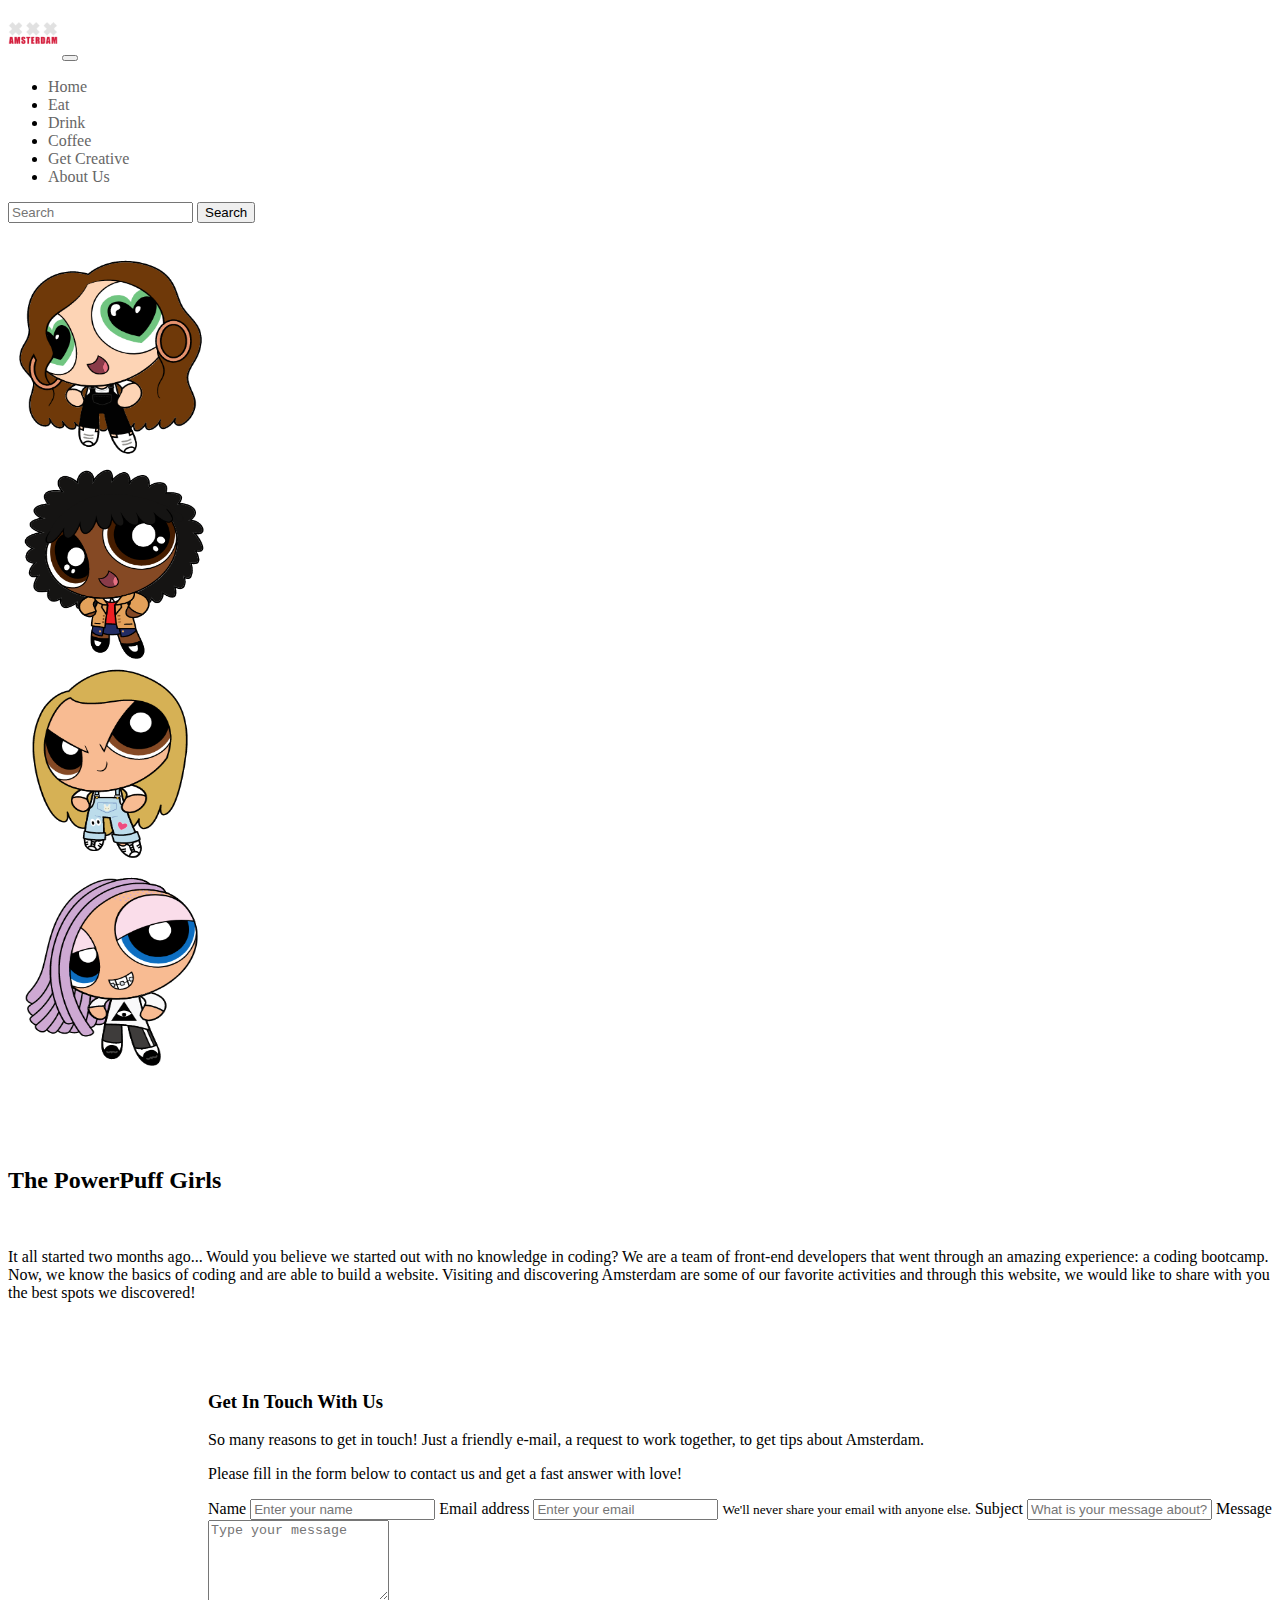
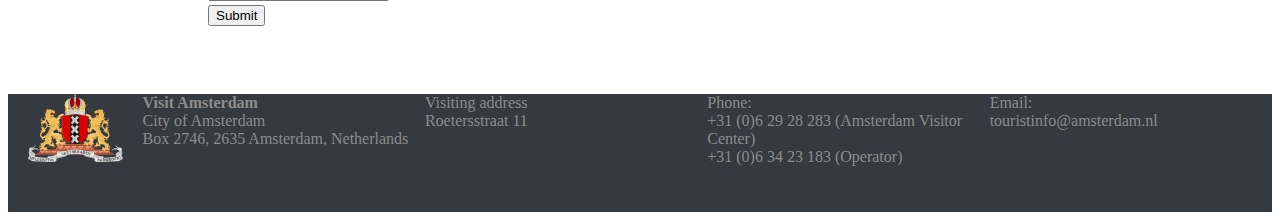
<file: Aboutus.html>
<!DOCTYPE html>
<html>
<head>
	<title>PowerPuff girls</title>
    <!-- Required meta tags -->
    <meta charset="utf-8">
    <meta name="viewport" content="width=device-width, initial-scale=1, shrink-to-fit=no">
    <!--JQuery-->
    <!--<script src="https://code.jquery.com/jquery-3.2.1.min.js" crossorigin="anonymous"></script>-->
    <!-- Bootstrap CSS -->
    <!-- Latest compiled and minified CSS -->
    <link rel="stylesheet" href="https://maxcdn.bootstrapcdn.com/bootstrap/4.0.0-beta.2/css/bootstrap.min.css" integrity="sha384-PsH8R72JQ3SOdhVi3uxftmaW6Vc51MKb0q5P2rRUpPvrszuE4W1povHYgTpBfshb" crossorigin="anonymous">
    <!--CSS-->
    <link href="about.css" type="text/css" rel="stylesheet">
    <link href="styles.css" type="text/css" rel="stylesheet">
</head>
<body>
	<nav class="navbar navbar-expand-lg navbar-dark bg-dark sticky-top">
			<a class="navbar-brand" href="index.html"><img src="logo.png" height="50" width="50" alt=""></a>
			<button class="navbar-toggler" type="button" data-toggle="collapse" data-target="#navbarSupportedContent" aria-controls="navbarSupportedContent" aria-expanded="false" aria-label="Toggle navigation">
				<span class="navbar-toggler-icon"></span>
			</button>

			<div class="collapse navbar-collapse" id="navbarSupportedContent">
				<ul class="navbar-nav mr-auto">
					<li class="nav-item ">
						<a class="nav-link" href="index.html">Home</a>
					</li>
					<li class="nav-item">
						<a class="nav-link" href="categorie-pagina-layout-eat.html">Eat</a>
					</li>
					<li class="nav-item">
						<a class="nav-link" href="categorie-pagina-layout-drink.html">Drink</a>
					</li>
					<li class="nav-item">
						<a class="nav-link" href="categorie-pagina-layout-coffee.html">Coffee</a>
					</li>
					<li class="nav-item">
						<a class="nav-link" href="categorie-pagina-layout-get-creative.html">Get Creative</a>
					</li>
					<li class="nav-item active">
						<a class="nav-link" href="Aboutus.html">About Us</a>
					</li>
				</ul>
				<form class="form-inline my-2 my-lg-0">
					<input class="form-control mr-sm-2" type="search" placeholder="Search" aria-label="Search">
					<button class="btn btn-outline-success my-2 my-sm-0" type="submit">Search</button>
				</form>
			</div>
	</nav> <br> <br>
	<div class="container-fluid">
		<div class="row d-flex flex-md-nowrap">
			<div class="image">
				<div class="col-md-6 offset-md-3">
					<img src="Mathi.png" class="img-fluid " alt="" height="200" width="200">
					<div class="overlay">
	    				<div class="us">Mathilde</div>
	  				</div>
				</div>	
			</div>
			<div class="image2">
				<div class="col-md-6 offset-md-2">
					<img src="Samantha.png" class="img-fluid" alt="" height="200" width="200">
					<div class="overlay2">
	    				<div class="us2">Samantha</div>
	  				</div>
				</div>
			</div>
			<div class="image3">
				<div class="col-md-6 offset-md-2">
					<img src="Martina.png" class="img-fluid" alt="" height="200" width="200">
					<div class="overlay3">
	    				<div class="us3">Martina</div>
	  				</div>
				</div>
			</div>
			<div class="image4">
				<div class="col-md-6 offset-md-1">
					<img src="Myrthe.png" class="img-fluid" alt="" height="200" width="200">
					<div class="overlay4">
	    				<div class="us4">Myrthe</div>
	  				</div>
				</div>
			</div>
		</div><br> <br> <br>
		<div class="full">
			<div class="row d-flex justify-content-center">
				<div class="col-md-4"><br>
					<h2>The PowerPuff Girls</h2>
				</div>
			</div><br>
			<div class="row d-flex justify-content-center">
				<div class="col-md-10">
					<p class="text">It all started two months ago... Would you believe we started out with no knowledge in coding? We are a team of front-end developers that went through an amazing experience: a coding bootcamp. Now, we know the basics of coding and are able to build a website. Visiting and discovering Amsterdam are some of our favorite activities and through this website, we would like to share with you the best spots we discovered! </p><br>
				</div>
			</div><!--row-->
		</div>
	</div> <br> <br><!--container-->
	<div class="container">
		<h3>Get In Touch With Us</h3>
		<p>So many reasons to get in touch! Just a friendly e-mail, a request to work together, to get tips about Amsterdam. </p>
		<p>Please fill in the form below to contact us and get a fast answer with love!</p>
		<form>
		  <div class="form-group">
		    <label class="col-form-label" for="formGroupName">Name</label>
		    <input type="text" class="form-control" id="formGroupName" placeholder="Enter your name">
			<label for="exampleInputEmail1">Email address</label>
		    <input type="email" class="form-control" id="exampleInputEmail1" aria-describedby="emailHelp" placeholder="Enter your email">
		    <small id="emailHelp" class="form-text text-muted">We'll never share your email with anyone else.</small> 
		    <label class="col-form-label" for="formGroupSubject">Subject</label>
		    <input type="text" class="form-control" id="formGroupSubject" placeholder="What is your message about?">
		    <label for="comment">Message</label>
  			<textarea class="form-control" rows="5" id="message" placeholder="Type your message"></textarea>
		  </div>
		 <button type="button" class="btn btn-outline-dark">Submit</button>
		</form>
	</div><br>
	<div class="footer">
			<img class="logo" src="logo2.png" height="68" width="108" alt="ciao">
			<div class="amsterdam"><b>Visit Amsterdam</b><br>City of Amsterdam<br>Box 2746, 2635 Amsterdam, Netherlands</div>
			<div class="address">Visiting address<br>Roetersstraat 11</div>
			<div class="phone">Phone:<br>+31 (0)6 29 28 283 (Amsterdam Visitor Center)<br>+31 (0)6 34 23 183 (Operator)</div>
			<div class="email">Email:<br>touristinfo@amsterdam.nl</div>
	</div>
</body>
</html>
</file>
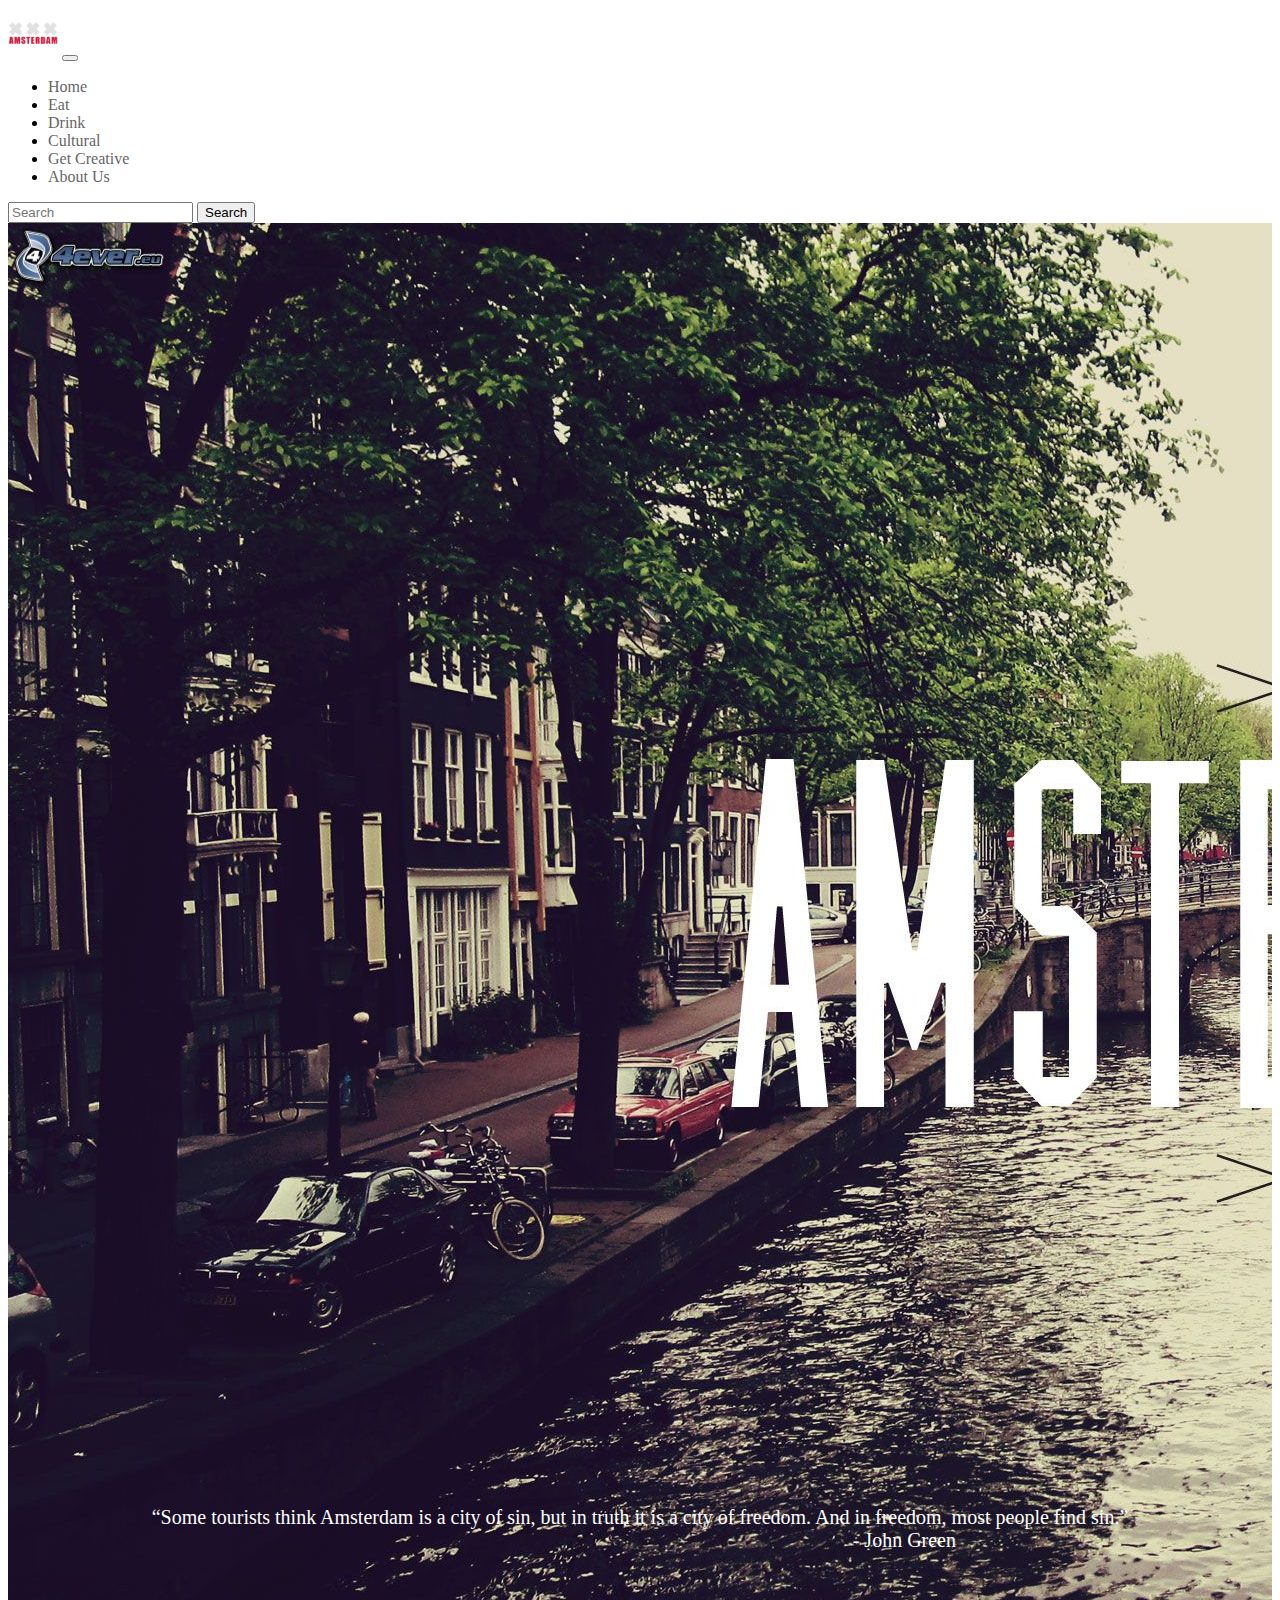
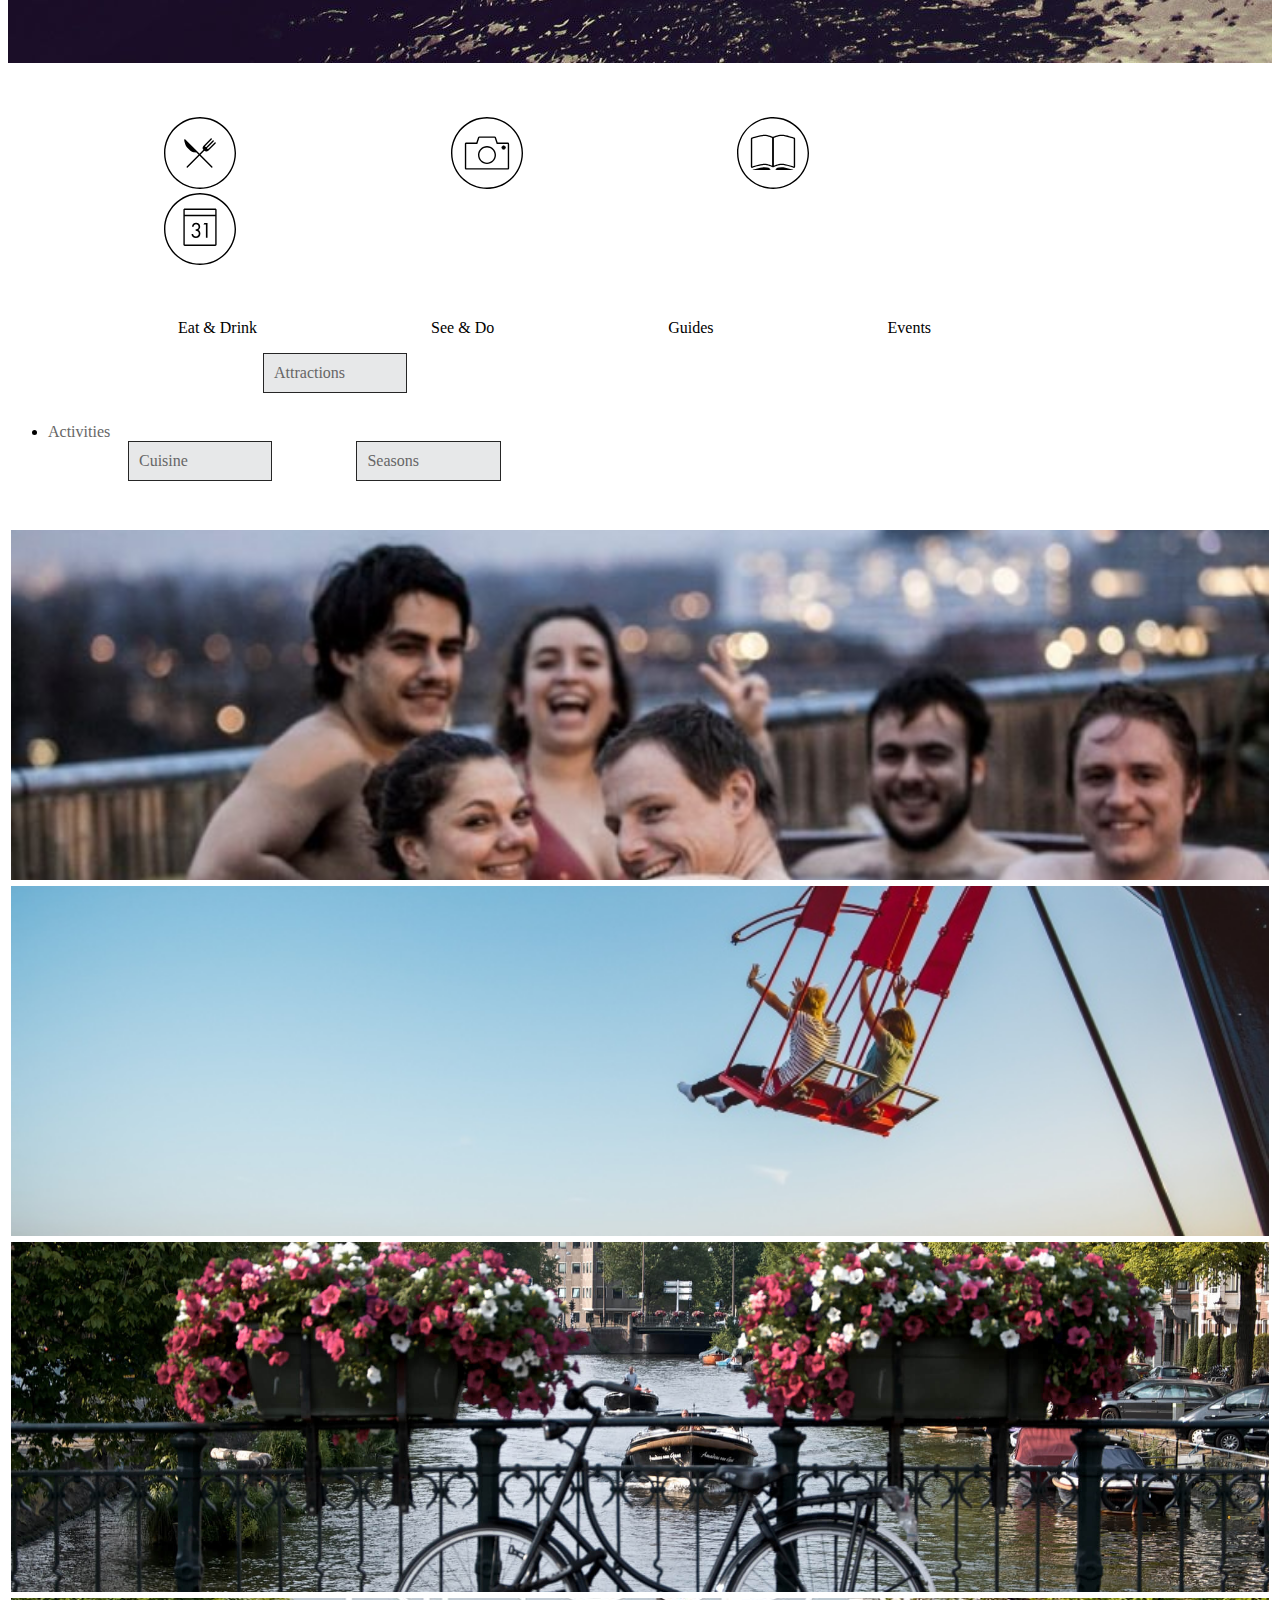
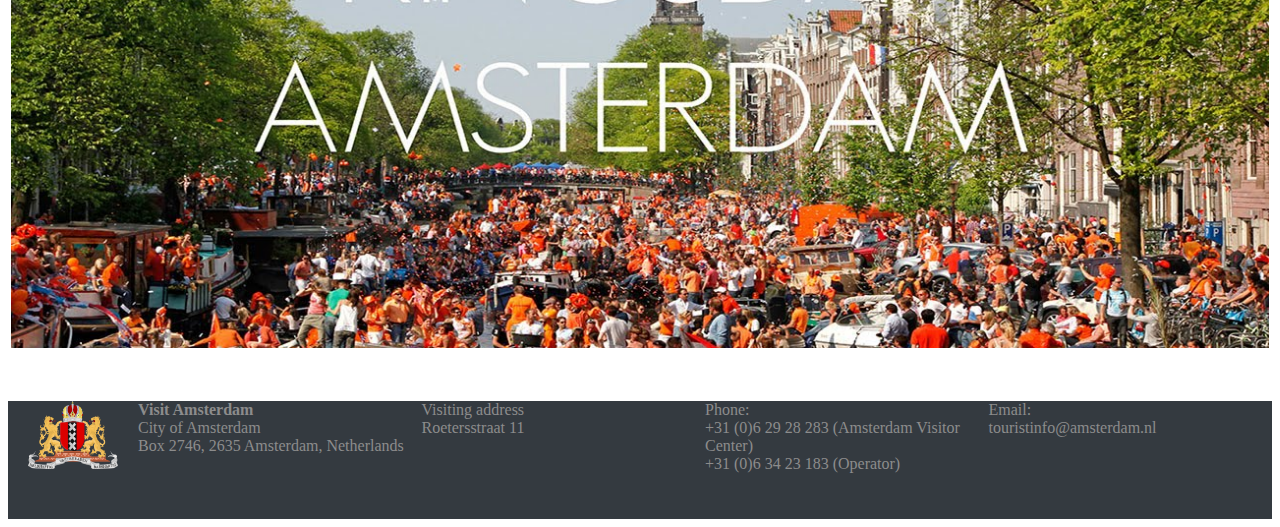
<file: activities.html>
<!DOCTYPE html>
<html>
<head>
	<title>Powerpuff girls</title>
  <link rel="stylesheet" type="text/css" href="styles.css">
  <!-- Required meta tags -->
  <meta charset="utf-8">
  <meta name="viewport" content="width=device-width, initial-scale=1, shrink-to-fit=no">

  <!-- Bootstrap CSS -->
  <link rel="stylesheet" href="https://maxcdn.bootstrapcdn.com/bootstrap/4.0.0-beta.2/css/bootstrap.min.css" integrity="sha384-PsH8R72JQ3SOdhVi3uxftmaW6Vc51MKb0q5P2rRUpPvrszuE4W1povHYgTpBfshb" crossorigin="anonymous">
</head>
<body>
  <!-- Optional JavaScript -->
  <!-- jQuery first, then Popper.js, then Bootstrap JS -->
  <script src="https://code.jquery.com/jquery-3.2.1.slim.min.js" integrity="sha384-KJ3o2DKtIkvYIK3UENzmM7KCkRr/rE9/Qpg6aAZGJwFDMVNA/GpGFF93hXpG5KkN" crossorigin="anonymous"></script>
  <script src="https://cdnjs.cloudflare.com/ajax/libs/popper.js/1.12.3/umd/popper.min.js" integrity="sha384-vFJXuSJphROIrBnz7yo7oB41mKfc8JzQZiCq4NCceLEaO4IHwicKwpJf9c9IpFgh" crossorigin="anonymous"></script>
  <script src="https://maxcdn.bootstrapcdn.com/bootstrap/4.0.0-beta.2/js/bootstrap.min.js" integrity="sha384-alpBpkh1PFOepccYVYDB4do5UnbKysX5WZXm3XxPqe5iKTfUKjNkCk9SaVuEZflJ" crossorigin="anonymous"></script>

  <nav class="navbar navbar-expand-lg navbar-dark bg-dark">
    <a class="navbar-brand" href="index.html"><img src="logo.png" height="50" width="50"></a>
    <button class="navbar-toggler" type="button" data-toggle="collapse" data-target="#navbarSupportedContent" aria-controls="navbarSupportedContent" aria-expanded="false" aria-label="Toggle navigation">
      <span class="navbar-toggler-icon"></span>
    </button>

    <div class="collapse navbar-collapse" id="navbarSupportedContent">
      <ul class="navbar-nav mr-auto">
        <li class="nav-item">
          <a class="nav-link" href="index.html">Home</a>
        </li>
        <li class="nav-item active">
          <a class="nav-link" href="#">Eat</a>
        </li>
        <li class="nav-item">
          <a class="nav-link" href="#">Drink</a>
        </li>
        <li class="nav-item">
          <a class="nav-link" href="#">Cultural</a>
        </li>
        <li class="nav-item">
          <a class="nav-link" href="#">Get Creative</a>
        </li>
        <li class="nav-item">
          <a class="nav-link" href="AboutUs.html">About Us</a>
        </li>
      </ul>
      <form class="form-inline my-2 my-lg-0">
        <input class="form-control mr-sm-2" type="search" placeholder="Search" aria-label="Search">
        <button class="btn btn-outline-success my-2 my-sm-0" type="submit">Search</button>
      </form>
    </div>
  </nav>

  <div class="header">
    <img src="Amsterdam3.jpg" class="img-fluid" alt="Responsive image">
    <div class="sub_header">
      “Some tourists think Amsterdam is a city of sin, but in truth it is a city of freedom. And in freedom, most people find sin.”<br>
      <div class="johngreen"> - John Green </div>
    </div>
  </div>
</div>

<div class="col-md-12">
  <div class="icons">
    <a href="https://www.theguardian.com/travel/2011/jun/22/top-10-budget-restaurants-amsterdam">
			<svg xmlns="http://www.w3.org/2000/svg" viewBox="0 0 104 104"><path d="M74.58 36.797c-.39-.39-1.024-.39-1.414 0l-7.14 7.14-2.052 2.052c-.39.39-1.024.39-1.414 0-.39-.39-.39-1.025 0-1.415l2.05-2.05 7.143-7.143c.39-.39.39-1.024 0-1.414-.39-.39-1.024-.39-1.414 0l-7.143 7.142-2.05 2.05c-.39.39-1.024.39-1.414 0-.39-.39-.39-1.024 0-1.414l2.05-2.05 7.14-7.14c.39-.39.39-1.025 0-1.415s-1.023-.39-1.413 0L56.903 41.748c-1.56 1.56-1.56 4.097 0 5.657L32.86 71.444c-.39.39-.39 1.025 0 1.415.39.39 1.025.39 1.415 0l24.042-24.043c1.56 1.56 4.097 1.56 5.657 0L74.58 38.212c.39-.39.39-1.024 0-1.415z"></path><path d="M29.668 32.283c-.093.048-.177.11-.248.18-.225.226-.334.55-.28.876.056.32 1.37 7.908 4.212 10.75l4.794 4.793c2.097 2.097 4.917 2.158 5.036 2.16l3.6.197 21.62 21.62c.39.39 1.024.39 1.414 0 .39-.39.39-1.024 0-1.414l-21.89-21.89-2.86-2.86-14.232-14.232c-.308-.308-.78-.38-1.166-.18z"></path><g><path class="st0" d="M52 2c27.614 0 50 22.386 50 50s-22.386 50-50 50S2 79.614 2 52 24.386 2 52 2m0-2C23.327 0 0 23.327 0 52s23.327 52 52 52 52-23.327 52-52S80.673 0 52 0z"></path></g></svg>
		</a>
		<a href="https://www.youtube.com/watch?v=ogyEz71cnuA">
    	<svg xmlns="http://www.w3.org/2000/svg" viewBox="0 0 104 104"><path class="st0" d="M52 2c27.614 0 50 22.386 50 50s-22.386 50-50 50S2 79.614 2 52 24.386 2 52 2m0-2C23.327 0 0 23.327 0 52s23.327 52 52 52 52-23.327 52-52S80.673 0 52 0z"></path><path d="M63 30l3 9h16v35H22V39h16l3-9h22m0-2H41c-.86 0-1.625.55-1.897 1.368L36.558 37H22c-1.105 0-2 .895-2 2v35c0 1.105.895 2 2 2h60c1.105 0 2-.895 2-2V39c0-1.105-.895-2-2-2H67.442l-2.544-7.632C64.625 28.55 63.86 28 63 28z"></path><path d="M52 44c6.075 0 11 4.925 11 11s-4.925 11-11 11-11-4.925-11-11 4.925-11 11-11m0-2c-7.168 0-13 5.832-13 13s5.832 13 13 13 13-5.832 13-13-5.832-13-13-13z"></path><circle cx="76" cy="44" r="2.5"></circle><path d="M76 42c1.105 0 2 .895 2 2s-.895 2-2 2-2-.895-2-2 .895-2 2-2m0-1c-1.654 0-3 1.346-3 3s1.346 3 3 3 3-1.346 3-3-1.346-3-3-3z"></path></svg>
		</a>
		<a href="https://www.amsterdam.info/sights/">
			<svg id="Layer_1" xmlns="http://www.w3.org/2000/svg" viewBox="0 0 104 104"><path d="M39.268 27.5c6.023 0 11.818 3 11.818 3v40s-5.795-3-11.818-3-17.273 4-17.273 4v-40s11.25-4 17.273-4m0-2c-6.295 0-17.47 3.948-17.943 4.116-.797.284-1.33 1.038-1.33 1.884v40c0 .65.316 1.26.847 1.634.342.24.746.366 1.154.366.225 0 .452-.038.67-.115.11-.04 10.997-3.885 16.603-3.885 5.44 0 10.846 2.75 10.9 2.777.288.148.603.222.916.222.362 0 .723-.1 1.04-.293.596-.363.96-1.01.96-1.707v-40c0-.747-.416-1.432-1.08-1.776-.255-.132-6.302-3.224-12.738-3.224z"></path><path d="M64.722 27.5c6.023 0 17.273 4 17.273 4v40s-11.25-4-17.273-4-11.818 3-11.818 3v-40s5.796-3 11.818-3m0-2c-6.435 0-12.483 3.092-12.737 3.224-.664.344-1.08 1.03-1.08 1.776v40c0 .698.363 1.346.96 1.71.318.193.68.29 1.04.29.315 0 .63-.074.92-.224.05-.027 5.456-2.776 10.898-2.776 5.606 0 16.494 3.846 16.603 3.885.218.077.444.115.67.115.408 0 .812-.125 1.154-.366.53-.375.847-.984.847-1.634v-40c0-.846-.533-1.6-1.33-1.884-.474-.168-11.65-4.116-17.945-4.116z"></path><path class="st3" d="M82.086 76.5s-11.44-4-17.565-4c-2.72 0-5.395.592-7.528 1.25.003.143.003.25.003.25 0 1.375-1.125 2.5-2.5 2.5h-2.49M21.914 76.5s11.44-4 17.565-4c2.72 0 5.395.592 7.528 1.25-.003.143-.003.25-.003.25 0 1.375 1.125 2.5 2.5 2.5h2.49"></path><g><path class="st1" d="M52 2c27.614 0 50 22.386 50 50s-22.386 50-50 50S2 79.614 2 52 24.386 2 52 2m0-2C23.327 0 0 23.327 0 52s23.327 52 52 52 52-23.327 52-52S80.673 0 52 0z"></path></g></svg>
		</a>
		<a href="http://www.local-life.com/amsterdam/events">
    	<svg id="Layer_1" xmlns="http://www.w3.org/2000/svg" viewBox="0 0 104 104"><path class="st1" d="M52 2c27.614 0 50 22.386 50 50s-22.386 50-50 50S2 79.614 2 52 24.386 2 52 2m0-2C23.327 0 0 23.327 0 52s23.327 52 52 52 52-23.327 52-52S80.673 0 52 0z"></path><path d="M74 24.5v50H30v-50h44m0-2H30c-1.105 0-2 .895-2 2v50c0 1.105.895 2 2 2h44c1.105 0 2-.895 2-2v-50c0-1.105-.895-2-2-2z"></path><path d="M29 31.5h46v2H29z"></path><path class="st0" d="M30 79.5h44"></path><path d="M45.74 52.42c2.24-.084 4.172-.756 4.172-3.416 0-2.24-1.483-3.696-3.695-3.696-2.1 0-3.276 1.4-3.473 3.388H40.42c.336-3.36 2.38-5.572 5.853-5.572 3.388 0 5.992 2.296 5.992 5.768 0 1.876-1.01 3.752-2.717 4.62 2.044.924 3.024 3.024 3.024 5.18 0 3.696-2.94 6.27-6.552 6.27-3.416 0-6.216-2.322-6.272-5.85h2.296c.112 2.154 1.933 3.667 4.06 3.667 2.353 0 4.117-1.905 4.117-4.23 0-2.687-1.903-4.032-4.48-3.948V52.42zM57.024 45.672l1.232-2.184h4.62V64.6h-2.353V45.672h-3.5z"></path></svg>
		</a>
  </div>
  <div class="row">
			<span class="navigation-item__title">Eat & Drink</span>
			<span class="navigation-item__title">See & Do</span>
			<span class="navigation-item__title">Guides</span>
    	<span class="navigation-item__title">Events</span>
  </div>
    <nav class="filter-navigation-wrapper" tabindex="-1">
      <ul class="filters">
        <li class="filter1">
          <a href="attractions.html">
            <span>Attractions</span>
          </a>
        </li>
        <li class="filter">
          <a href="activities.html">
            <span>Activities</span>
          </a>
        </li>
        <li class="filter2">
          <a href="cuisine.html">
            <span>Cuisine</span>
          </a>
        </li>
        <li class="filter2">
          <a href="seasons.html">
            <span>Seasons</span>
          </a>
        </li>
      </ul>
    </nav>
</div>

<!-- photo gallery -->
<div class="container">
      <div class="row">
        <div class="col-md-8 col-sm-12 co-xs-12 gal-item">
          <div class="box">
            <a href="#" data-toggle="modal" data-target="#1">
              <img src="volkshotel.jpg" alt="ciao">
            </a>
            <div class="modal fade" id="1" tabindex="-1" role="dialog">
            <div class="modal-dialog">
            <div class="modal-content">
              <button type="button" class="close" data-dismiss="modal" aria-label="Close"><span aria-hidden="true">×</span></button>
            <div class="modal-body">
              <img src="volkshotel.jpg" alt="ciao">
            </div>
            <div class="col-md-12 description">
              <h4>On Sundays, Volkshotel organizes hot tubs get together. Have a drink and join a warm bath in winter time!</h4>
            </div>
            </div>
            </div>
          </div>
        </div>
      </div>
  <div class="col-md-8 col-sm-12 co-xs-12 gal-item">
    <div class="box">
      <a href="#" data-toggle="modal" data-target="#11">
        <img src="lookout.jpg" alt="ciao">
      </a>
    <div class="modal fade" id="11" tabindex="-1" role="dialog">
    <div class="modal-dialog" role="document">
    <div class="modal-content">
      <button type="button" class="close" data-dismiss="modal" aria-label="Close"><span aria-hidden="true">×</span></button>
    <div class="modal-body">
      <img src="lookout.jpg" alt="ciao">
    </div>
    <div class="col-md-12 description">
      <h4>Come on top of Adam Tower (Amsterdam North) and have a swing on the city!</h4>
    </div>
    </div>
    </div>
   </div>
  </div>
 </div>
 <div class="col-md-4 col-sm-6 co-xs-12 gal-item">
  <div class="box">
    <a href="#" data-toggle="modal" data-target="#12">
      <img src="bike.jpg" alt="ciao">
    </a>
    <div class="modal fade" id="12" tabindex="-1" role="dialog">
    <div class="modal-dialog" role="document">
    <div class="modal-content">
      <button type="button" class="close" data-dismiss="modal" aria-label="Close"><span aria-hidden="true">×</span></button>
    <div class="modal-body">
      <img src="bike.jpg" alt="ciao">
    </div>
    <div class="col-md-12 description">
      <h4>Bikes are the best means of transportation ever. Clean, green, and cheap. Highly advised to visit the city on two wheels.</h4>
    </div>
    </div>
    </div>
   </div>
  </div>
 </div>
  <div class="col-md-8 col-sm-12 co-xs-12 gal-item">
     <div class="box">
        <a href="#" data-toggle="modal" data-target="#14">
          <img src="kingsday.jpg" alt="ciao">
        </a>
     <div class="modal fade" id="14" tabindex="-1" role="dialog">
     <div class="modal-dialog" role="document">
     <div class="modal-content">
        <button type="button" class="close" data-dismiss="modal" aria-label="Close"><span aria-hidden="true">×</span></button>
     <div class="modal-body">
        <img src="kingsday.jpg" alt="ciao">
     </div>
     <div class="col-md-12 description">
        <h4>Every year, around April, we celebrate the king/queen's birthday. The city turns orange and music and festivals overtake every single street. Best time ever to visit the city.</h4>
     </div>
     </div>
     </div>
    </div>
   </div>
  </div>
</div>
</div>
  <div class="footer">
    <img class="logo" src="logo2.png" height="68" width="90" alt="ciao">
    <div class="amsterdam"><b>Visit Amsterdam</b><br>City of Amsterdam<br>Box 2746, 2635 Amsterdam, Netherlands</div>
    <div class="address">Visiting address<br>Roetersstraat 11</div>
    <div class="phone">Phone:<br>+31 (0)6 29 28 283 (Amsterdam Visitor Center)<br>+31 (0)6 34 23 183 (Operator)</div>
    <div class="email">Email:<br>touristinfo@amsterdam.nl</div>
  </div>
</body>
</html>
</file>
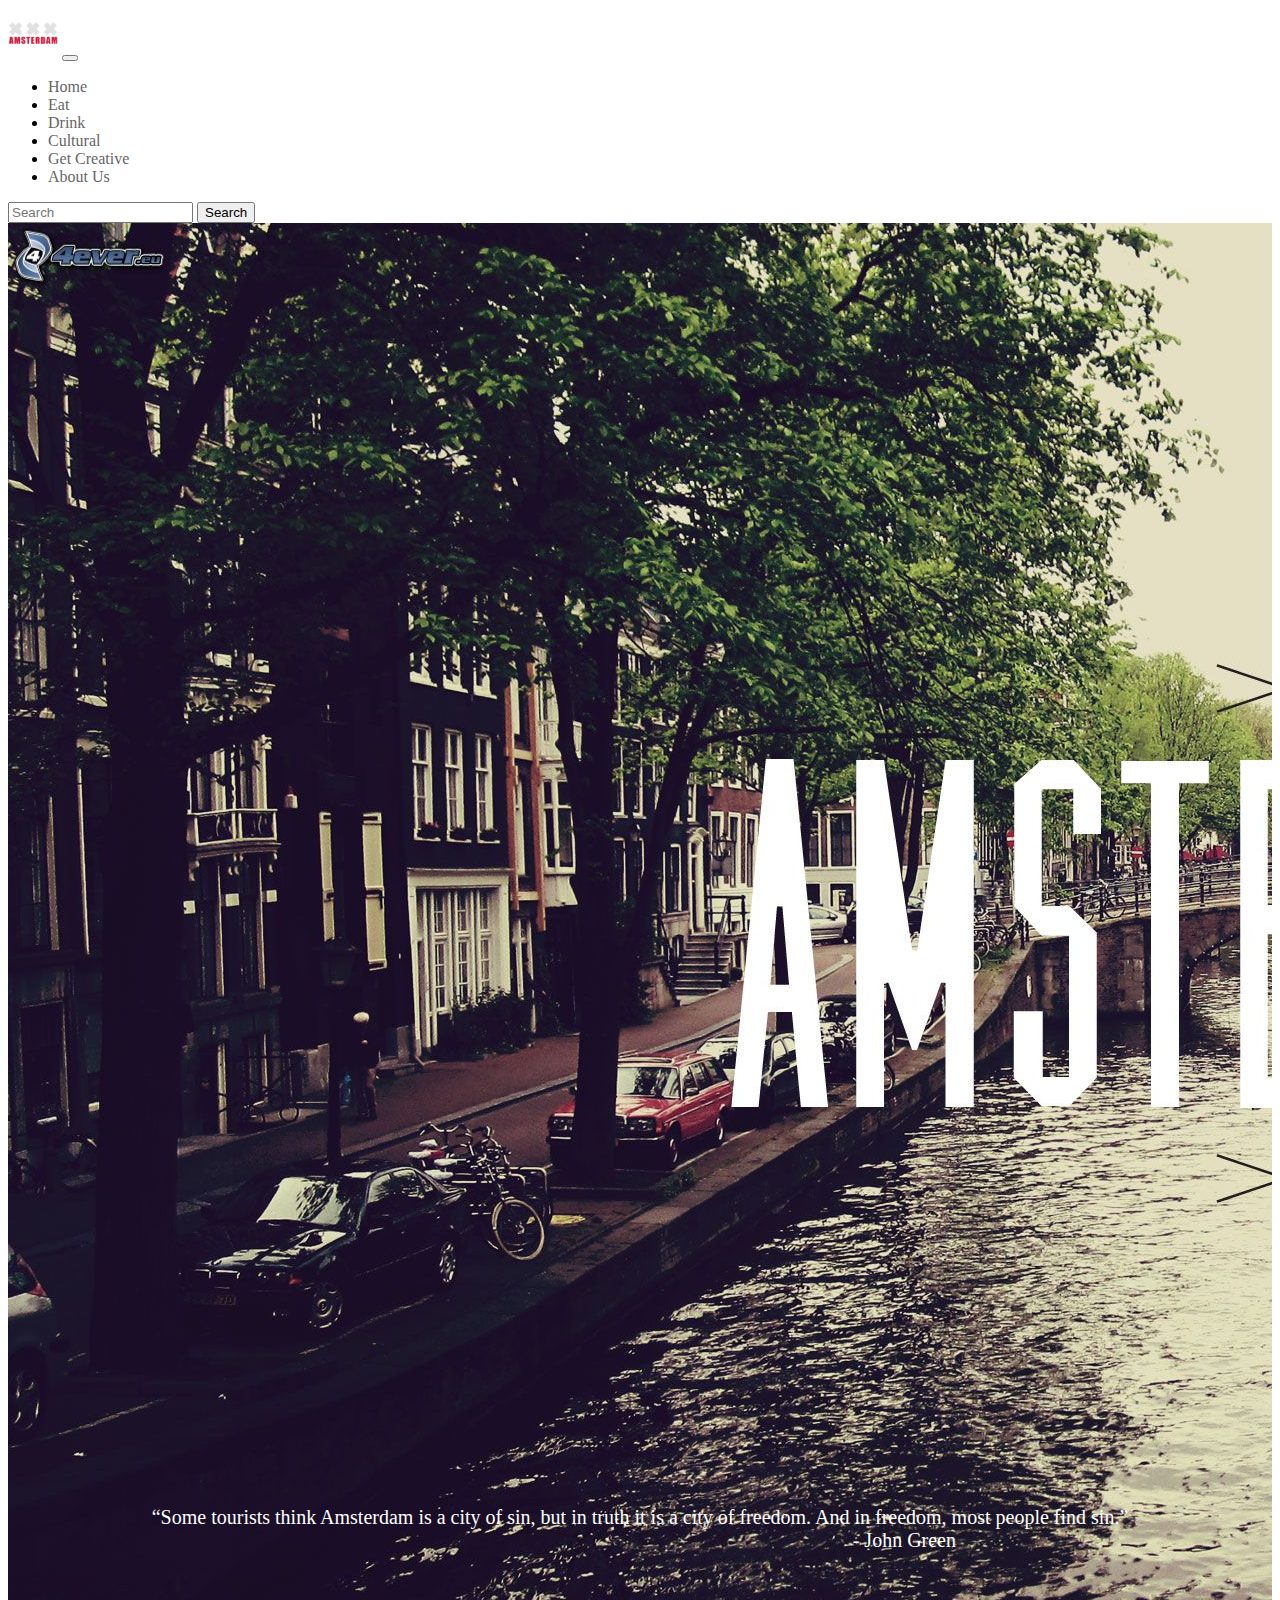
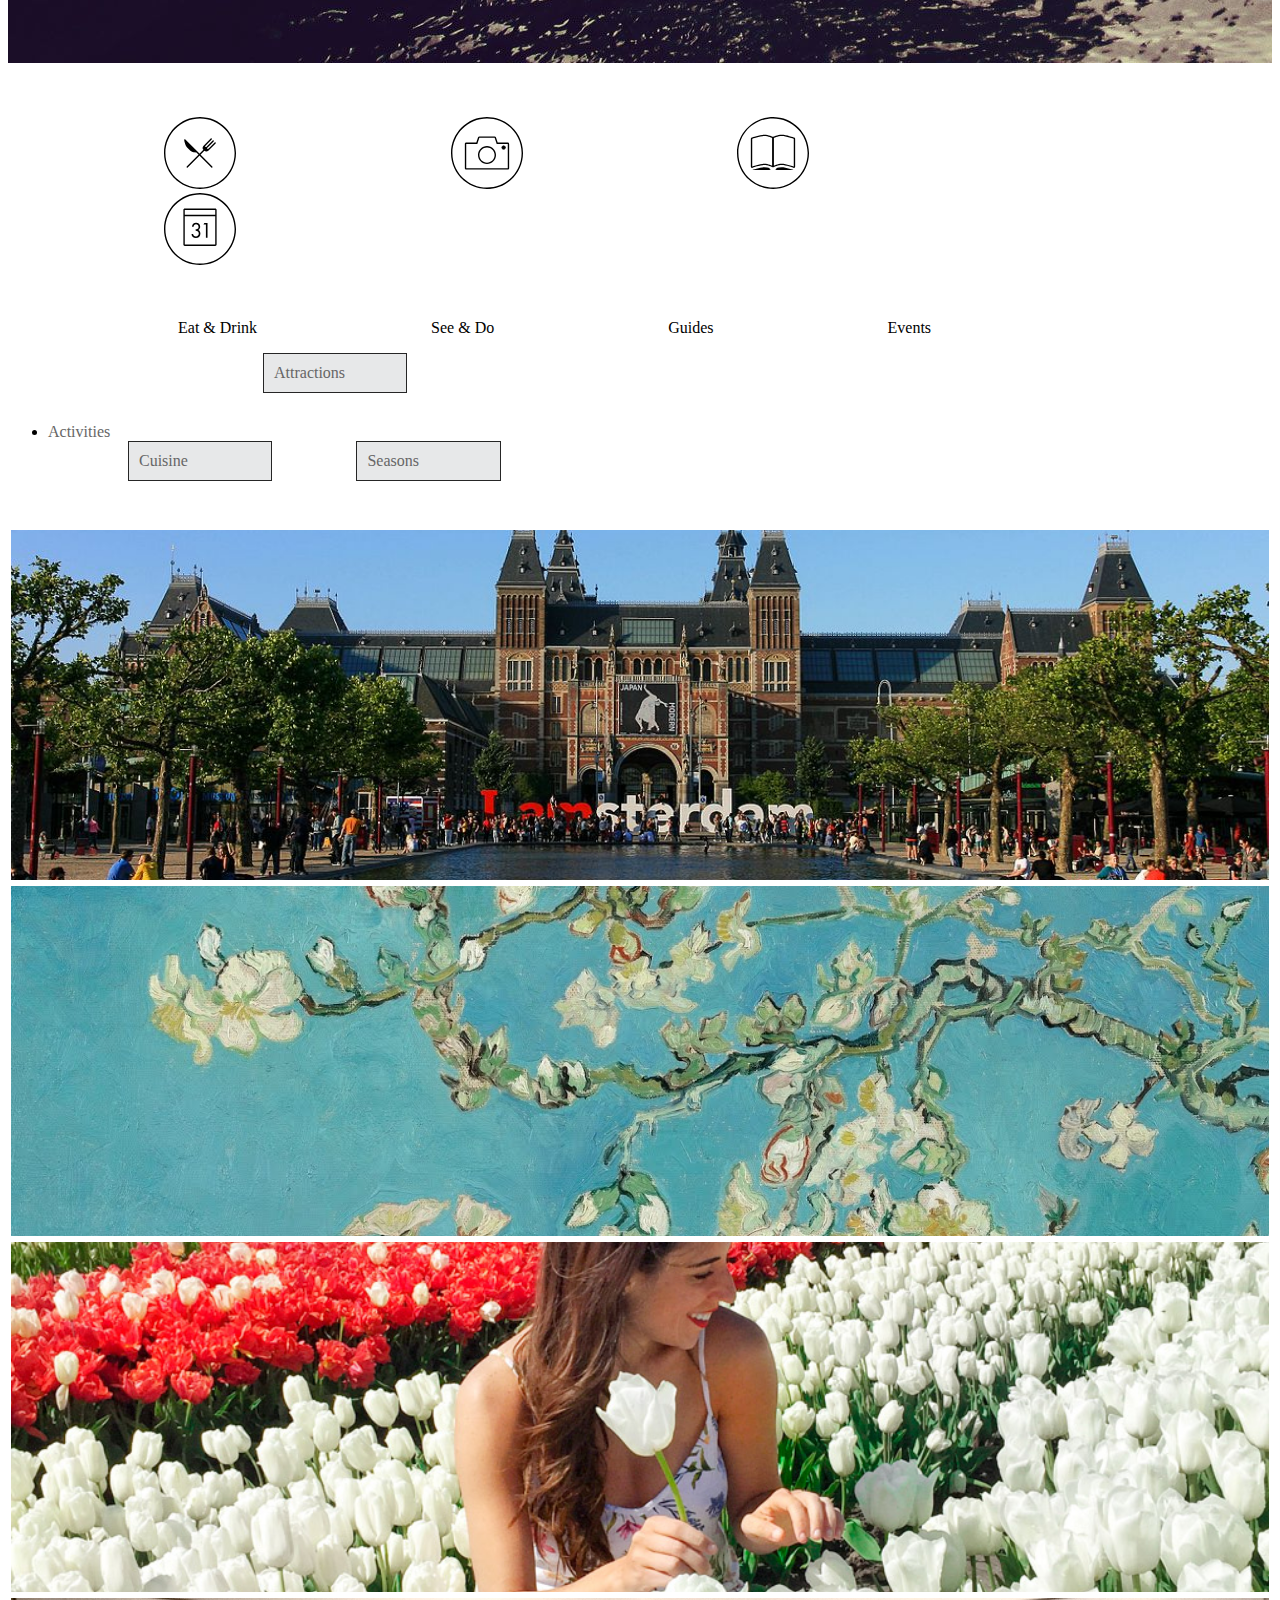
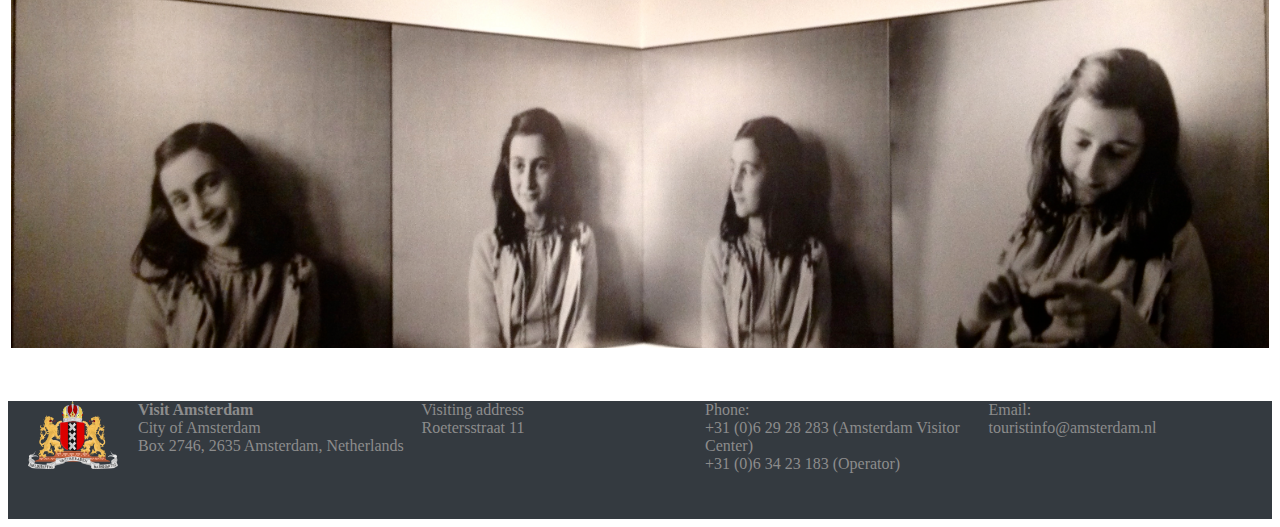
<file: attractions.html>
<!DOCTYPE html>
<html>
<head>
	<title>Powerpuff girls</title>
  <link rel="stylesheet" type="text/css" href="styles.css">
  <!-- Required meta tags -->
  <meta charset="utf-8">
  <meta name="viewport" content="width=device-width, initial-scale=1, shrink-to-fit=no">

  <!-- Bootstrap CSS -->
  <link rel="stylesheet" href="https://maxcdn.bootstrapcdn.com/bootstrap/4.0.0-beta.2/css/bootstrap.min.css" integrity="sha384-PsH8R72JQ3SOdhVi3uxftmaW6Vc51MKb0q5P2rRUpPvrszuE4W1povHYgTpBfshb" crossorigin="anonymous">
</head>
<body>
  <!-- Optional JavaScript -->
  <!-- jQuery first, then Popper.js, then Bootstrap JS -->
  <script src="https://code.jquery.com/jquery-3.2.1.slim.min.js" integrity="sha384-KJ3o2DKtIkvYIK3UENzmM7KCkRr/rE9/Qpg6aAZGJwFDMVNA/GpGFF93hXpG5KkN" crossorigin="anonymous"></script>
  <script src="https://cdnjs.cloudflare.com/ajax/libs/popper.js/1.12.3/umd/popper.min.js" integrity="sha384-vFJXuSJphROIrBnz7yo7oB41mKfc8JzQZiCq4NCceLEaO4IHwicKwpJf9c9IpFgh" crossorigin="anonymous"></script>
  <script src="https://maxcdn.bootstrapcdn.com/bootstrap/4.0.0-beta.2/js/bootstrap.min.js" integrity="sha384-alpBpkh1PFOepccYVYDB4do5UnbKysX5WZXm3XxPqe5iKTfUKjNkCk9SaVuEZflJ" crossorigin="anonymous"></script>

  <nav class="navbar navbar-expand-lg navbar-dark bg-dark">
    <a class="navbar-brand" href="index.html"><img src="logo.png" height="50" width="50"></a>
    <button class="navbar-toggler" type="button" data-toggle="collapse" data-target="#navbarSupportedContent" aria-controls="navbarSupportedContent" aria-expanded="false" aria-label="Toggle navigation">
      <span class="navbar-toggler-icon"></span>
    </button>

    <div class="collapse navbar-collapse" id="navbarSupportedContent">
      <ul class="navbar-nav mr-auto">
        <li class="nav-item">
          <a class="nav-link" href="index.html">Home</a>
        </li>
        <li class="nav-item active">
          <a class="nav-link" href="#">Eat</a>
        </li>
        <li class="nav-item">
          <a class="nav-link" href="#">Drink</a>
        </li>
        <li class="nav-item">
          <a class="nav-link" href="#">Cultural</a>
        </li>
        <li class="nav-item">
          <a class="nav-link" href="#">Get Creative</a>
        </li>
        <li class="nav-item">
          <a class="nav-link" href="AboutUs.html">About Us</a>
        </li>
      </ul>
      <form class="form-inline my-2 my-lg-0">
        <input class="form-control mr-sm-2" type="search" placeholder="Search" aria-label="Search">
        <button class="btn btn-outline-success my-2 my-sm-0" type="submit">Search</button>
      </form>
    </div>
  </nav>

  <div class="header">
    <img src="Amsterdam3.jpg" class="img-fluid" alt="Responsive image">
    <div class="sub_header">
      “Some tourists think Amsterdam is a city of sin, but in truth it is a city of freedom. And in freedom, most people find sin.”<br>
      <div class="johngreen"> - John Green </div>
    </div>
  </div>
</div>

<div class="col-md-12">
  <div class="icons">
    <a href="https://www.theguardian.com/travel/2011/jun/22/top-10-budget-restaurants-amsterdam">
      <svg xmlns="http://www.w3.org/2000/svg" viewBox="0 0 104 104"><path d="M74.58 36.797c-.39-.39-1.024-.39-1.414 0l-7.14 7.14-2.052 2.052c-.39.39-1.024.39-1.414 0-.39-.39-.39-1.025 0-1.415l2.05-2.05 7.143-7.143c.39-.39.39-1.024 0-1.414-.39-.39-1.024-.39-1.414 0l-7.143 7.142-2.05 2.05c-.39.39-1.024.39-1.414 0-.39-.39-.39-1.024 0-1.414l2.05-2.05 7.14-7.14c.39-.39.39-1.025 0-1.415s-1.023-.39-1.413 0L56.903 41.748c-1.56 1.56-1.56 4.097 0 5.657L32.86 71.444c-.39.39-.39 1.025 0 1.415.39.39 1.025.39 1.415 0l24.042-24.043c1.56 1.56 4.097 1.56 5.657 0L74.58 38.212c.39-.39.39-1.024 0-1.415z"></path><path d="M29.668 32.283c-.093.048-.177.11-.248.18-.225.226-.334.55-.28.876.056.32 1.37 7.908 4.212 10.75l4.794 4.793c2.097 2.097 4.917 2.158 5.036 2.16l3.6.197 21.62 21.62c.39.39 1.024.39 1.414 0 .39-.39.39-1.024 0-1.414l-21.89-21.89-2.86-2.86-14.232-14.232c-.308-.308-.78-.38-1.166-.18z"></path><g><path class="st0" d="M52 2c27.614 0 50 22.386 50 50s-22.386 50-50 50S2 79.614 2 52 24.386 2 52 2m0-2C23.327 0 0 23.327 0 52s23.327 52 52 52 52-23.327 52-52S80.673 0 52 0z"></path></g></svg>
    </a>
    <a href="https://www.youtube.com/watch?v=ogyEz71cnuA">
      <svg xmlns="http://www.w3.org/2000/svg" viewBox="0 0 104 104"><path class="st0" d="M52 2c27.614 0 50 22.386 50 50s-22.386 50-50 50S2 79.614 2 52 24.386 2 52 2m0-2C23.327 0 0 23.327 0 52s23.327 52 52 52 52-23.327 52-52S80.673 0 52 0z"></path><path d="M63 30l3 9h16v35H22V39h16l3-9h22m0-2H41c-.86 0-1.625.55-1.897 1.368L36.558 37H22c-1.105 0-2 .895-2 2v35c0 1.105.895 2 2 2h60c1.105 0 2-.895 2-2V39c0-1.105-.895-2-2-2H67.442l-2.544-7.632C64.625 28.55 63.86 28 63 28z"></path><path d="M52 44c6.075 0 11 4.925 11 11s-4.925 11-11 11-11-4.925-11-11 4.925-11 11-11m0-2c-7.168 0-13 5.832-13 13s5.832 13 13 13 13-5.832 13-13-5.832-13-13-13z"></path><circle cx="76" cy="44" r="2.5"></circle><path d="M76 42c1.105 0 2 .895 2 2s-.895 2-2 2-2-.895-2-2 .895-2 2-2m0-1c-1.654 0-3 1.346-3 3s1.346 3 3 3 3-1.346 3-3-1.346-3-3-3z"></path></svg>
    </a>
    <a href="https://www.amsterdam.info/sights/">
      <svg id="Layer_1" xmlns="http://www.w3.org/2000/svg" viewBox="0 0 104 104"><path d="M39.268 27.5c6.023 0 11.818 3 11.818 3v40s-5.795-3-11.818-3-17.273 4-17.273 4v-40s11.25-4 17.273-4m0-2c-6.295 0-17.47 3.948-17.943 4.116-.797.284-1.33 1.038-1.33 1.884v40c0 .65.316 1.26.847 1.634.342.24.746.366 1.154.366.225 0 .452-.038.67-.115.11-.04 10.997-3.885 16.603-3.885 5.44 0 10.846 2.75 10.9 2.777.288.148.603.222.916.222.362 0 .723-.1 1.04-.293.596-.363.96-1.01.96-1.707v-40c0-.747-.416-1.432-1.08-1.776-.255-.132-6.302-3.224-12.738-3.224z"></path><path d="M64.722 27.5c6.023 0 17.273 4 17.273 4v40s-11.25-4-17.273-4-11.818 3-11.818 3v-40s5.796-3 11.818-3m0-2c-6.435 0-12.483 3.092-12.737 3.224-.664.344-1.08 1.03-1.08 1.776v40c0 .698.363 1.346.96 1.71.318.193.68.29 1.04.29.315 0 .63-.074.92-.224.05-.027 5.456-2.776 10.898-2.776 5.606 0 16.494 3.846 16.603 3.885.218.077.444.115.67.115.408 0 .812-.125 1.154-.366.53-.375.847-.984.847-1.634v-40c0-.846-.533-1.6-1.33-1.884-.474-.168-11.65-4.116-17.945-4.116z"></path><path class="st3" d="M82.086 76.5s-11.44-4-17.565-4c-2.72 0-5.395.592-7.528 1.25.003.143.003.25.003.25 0 1.375-1.125 2.5-2.5 2.5h-2.49M21.914 76.5s11.44-4 17.565-4c2.72 0 5.395.592 7.528 1.25-.003.143-.003.25-.003.25 0 1.375 1.125 2.5 2.5 2.5h2.49"></path><g><path class="st1" d="M52 2c27.614 0 50 22.386 50 50s-22.386 50-50 50S2 79.614 2 52 24.386 2 52 2m0-2C23.327 0 0 23.327 0 52s23.327 52 52 52 52-23.327 52-52S80.673 0 52 0z"></path></g></svg>
    </a>
    <a href="http://www.local-life.com/amsterdam/events">
      <svg id="Layer_1" xmlns="http://www.w3.org/2000/svg" viewBox="0 0 104 104"><path class="st1" d="M52 2c27.614 0 50 22.386 50 50s-22.386 50-50 50S2 79.614 2 52 24.386 2 52 2m0-2C23.327 0 0 23.327 0 52s23.327 52 52 52 52-23.327 52-52S80.673 0 52 0z"></path><path d="M74 24.5v50H30v-50h44m0-2H30c-1.105 0-2 .895-2 2v50c0 1.105.895 2 2 2h44c1.105 0 2-.895 2-2v-50c0-1.105-.895-2-2-2z"></path><path d="M29 31.5h46v2H29z"></path><path class="st0" d="M30 79.5h44"></path><path d="M45.74 52.42c2.24-.084 4.172-.756 4.172-3.416 0-2.24-1.483-3.696-3.695-3.696-2.1 0-3.276 1.4-3.473 3.388H40.42c.336-3.36 2.38-5.572 5.853-5.572 3.388 0 5.992 2.296 5.992 5.768 0 1.876-1.01 3.752-2.717 4.62 2.044.924 3.024 3.024 3.024 5.18 0 3.696-2.94 6.27-6.552 6.27-3.416 0-6.216-2.322-6.272-5.85h2.296c.112 2.154 1.933 3.667 4.06 3.667 2.353 0 4.117-1.905 4.117-4.23 0-2.687-1.903-4.032-4.48-3.948V52.42zM57.024 45.672l1.232-2.184h4.62V64.6h-2.353V45.672h-3.5z"></path></svg>
    </a>
  </div>
  <div class="row">
    <span class="navigation-item__title">Eat & Drink</span>
    <span class="navigation-item__title">See & Do</span>
    <span class="navigation-item__title">Guides</span>
    <span class="navigation-item__title">Events</span>
  </div>
    <nav class="filter-navigation-wrapper" tabindex="-1">
      <ul class="filters">
        <li class="filter1">
          <a href="attractions.html">
            <span>Attractions</span>
          </a>
        </li>
        <li class="filter">
          <a href="activities.html">
            <span>Activities</span>
          </a>
        </li>
        <li class="filter2">
          <a href="cuisine.html">
            <span>Cuisine</span>
          </a>
        </li>
        <li class="filter2">
          <a href="seasons.html">
            <span>Seasons</span>
          </a>
        </li>
      </ul>
    </nav>
</div>

<!-- photo gallery -->
<div class="container">
      <div class="row">
        <div class="col-md-4 col-sm-6 co-xs-12 gal-item">
          <div class="box">
            <a href="#" data-toggle="modal" data-target="#4">
              <img src="museum.jpg" alt="ciao">
            </a>
        <div class="modal fade" id="4" tabindex="-1" role="dialog">
        <div class="modal-dialog" role="document">
        <div class="modal-content">
          <button type="button" class="close" data-dismiss="modal" aria-label="Close"><span aria-hidden="true">×</span></button>
        <div class="modal-body">
          <img src="museum.jpg" alt="ciao">
        </div>
        <div class="col-md-12 description">
          <h4>Museumsplein offers the best cultural events in town. Visit Van Gogh musuem, Rijksmuseum, Stedelijk museum and many more.</h4>
        </div>
        </div>
        </div>
        </div>
      </div>
    </div>
    <div class="col-md-8 col-sm-12 co-xs-12 gal-item">
      <div class="box">
        <a href="#" data-toggle="modal" data-target="#6">
          <img src="vangogh.jpg" alt="ciao">
        </a>
        <div class="modal fade" id="6" tabindex="-1" role="dialog">
        <div class="modal-dialog" role="document">
        <div class="modal-content">
          <button type="button" class="close" data-dismiss="modal" aria-label="Close"><span aria-hidden="true">×</span></button>
        <div class="modal-body">
          <img src="vangogh.jpg" alt="ciao">
        </div>
        <div class="col-md-12 description">
          <h4>Van Gogh's "Almond Blossom"</h4>
        </div>
        </div>
        </div>
        </div>
      </div>
    </div>
    <div class="col-md-4 col-sm-6 co-xs-12 gal-item">
      <div class="box">
        <a href="#" data-toggle="modal" data-target="#8">
          <img src="tulips.jpg" alt="ciao">
        </a>
      <div class="modal fade" id="8" tabindex="-1" role="dialog">
      <div class="modal-dialog" role="document">
      <div class="modal-content">
       <button type="button" class="close" data-dismiss="modal" aria-label="Close"><span aria-hidden="true">×</span></button>
      <div class="modal-body">
        <img src="tulips.jpg" alt="ciao">
      </div>
      <div class="col-md-12 description">
        <h4>Visit the Keukenhof Gardens just outside Amsterdam. It is a breath-taking experience; best time to go is somewhere around April-May.</h4>
      </div>
      </div>
      </div>
     </div>
    </div>
   </div>
  <div class="col-md-4 col-sm-6 co-xs-12 gal-item">
    <div class="box">
      <a href="#" data-toggle="modal" data-target="#10">
        <img src="annefrank.jpg" alt="ciao">
      </a>
    <div class="modal fade" id="10" tabindex="-1" role="dialog">
    <div class="modal-dialog" role="document">
    <div class="modal-content">
      <button type="button" class="close" data-dismiss="modal" aria-label="Close"><span aria-hidden="true">x</span></button>
    <div class="modal-body">
      <img src="annefrank.jpg" alt="ciao">
    </div>
    <div class="col-md-12 description">
      <h4>Pictures from Anne Frank's House</h4>
    </div>
    </div>
    </div>
   </div>
  </div>
  </div>
</div>
</div>
  <div class="footer">
    <img class="logo" src="logo2.png" height="68" width="90" alt="ciao">
    <div class="amsterdam"><b>Visit Amsterdam</b><br>City of Amsterdam<br>Box 2746, 2635 Amsterdam, Netherlands</div>
    <div class="address">Visiting address<br>Roetersstraat 11</div>
    <div class="phone">Phone:<br>+31 (0)6 29 28 283 (Amsterdam Visitor Center)<br>+31 (0)6 34 23 183 (Operator)</div>
    <div class="email">Email:<br>touristinfo@amsterdam.nl</div>
  </div>
</body>
</html>
</file>
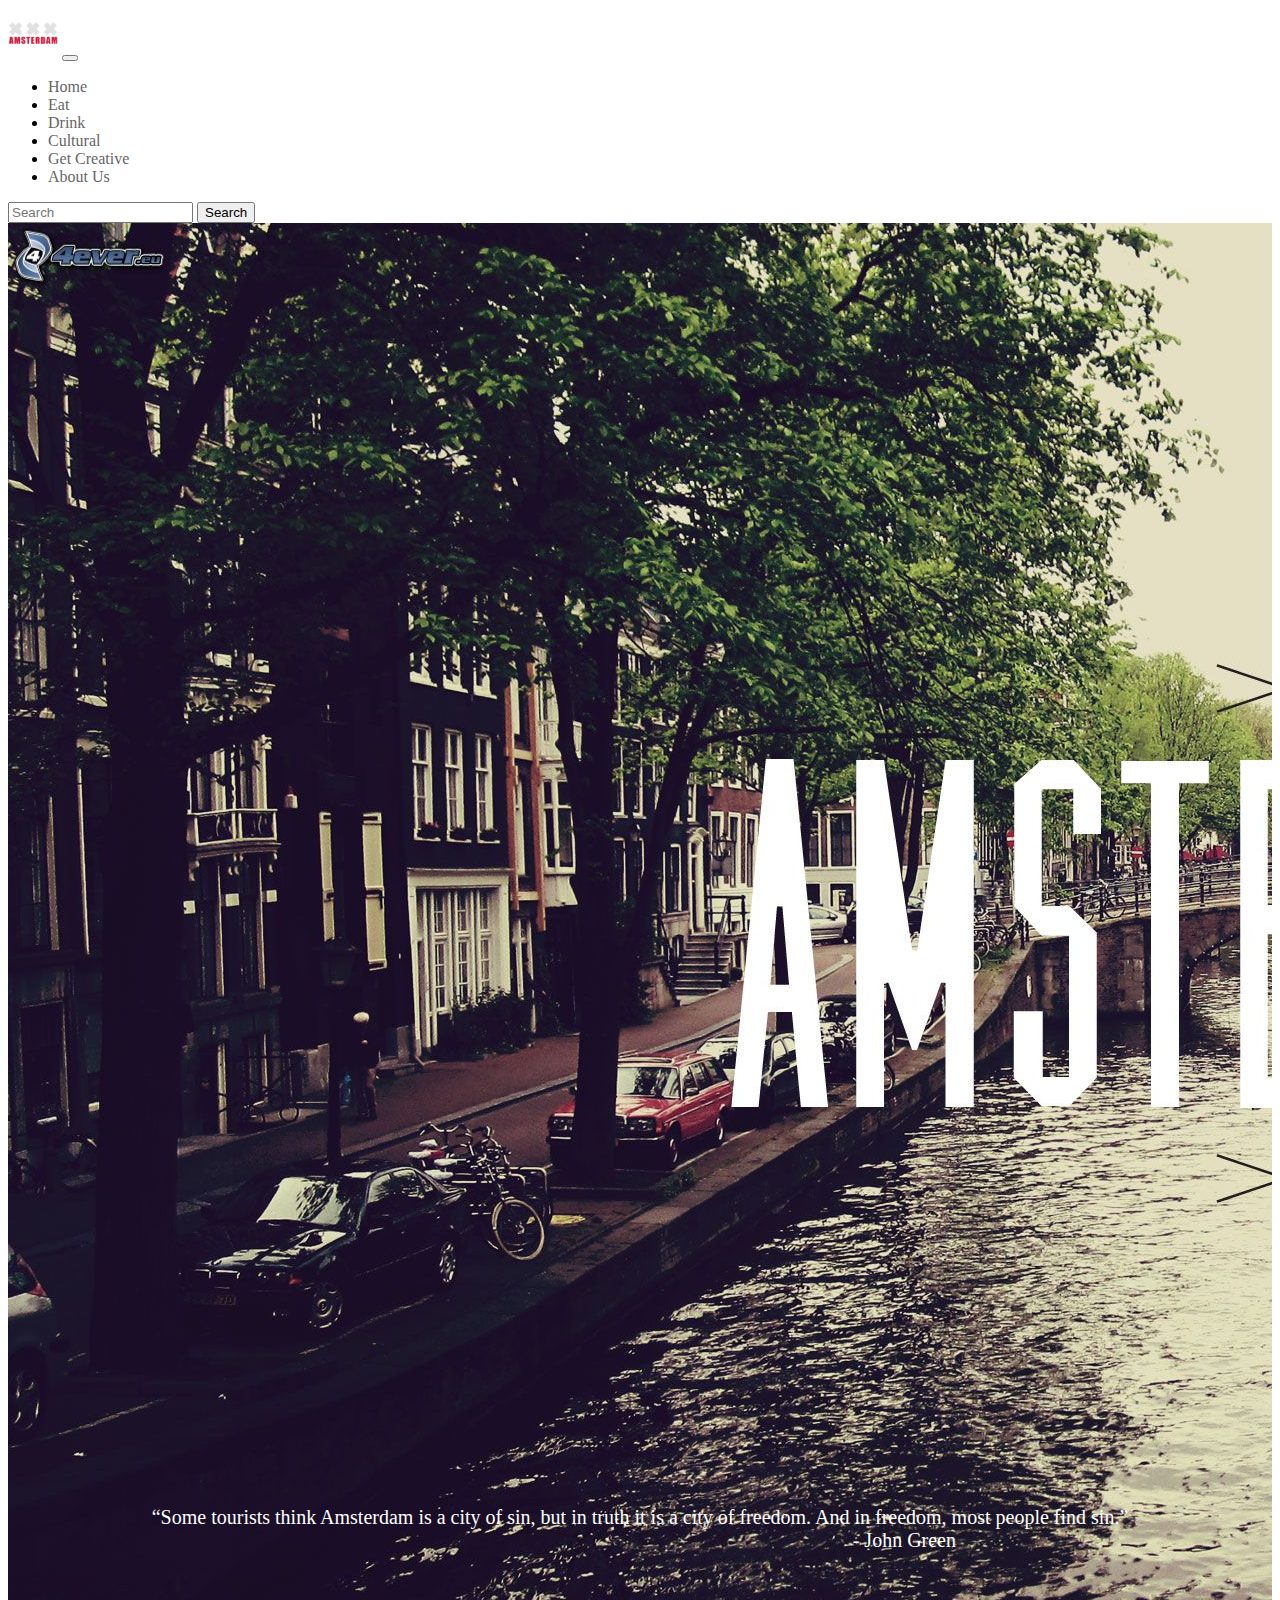
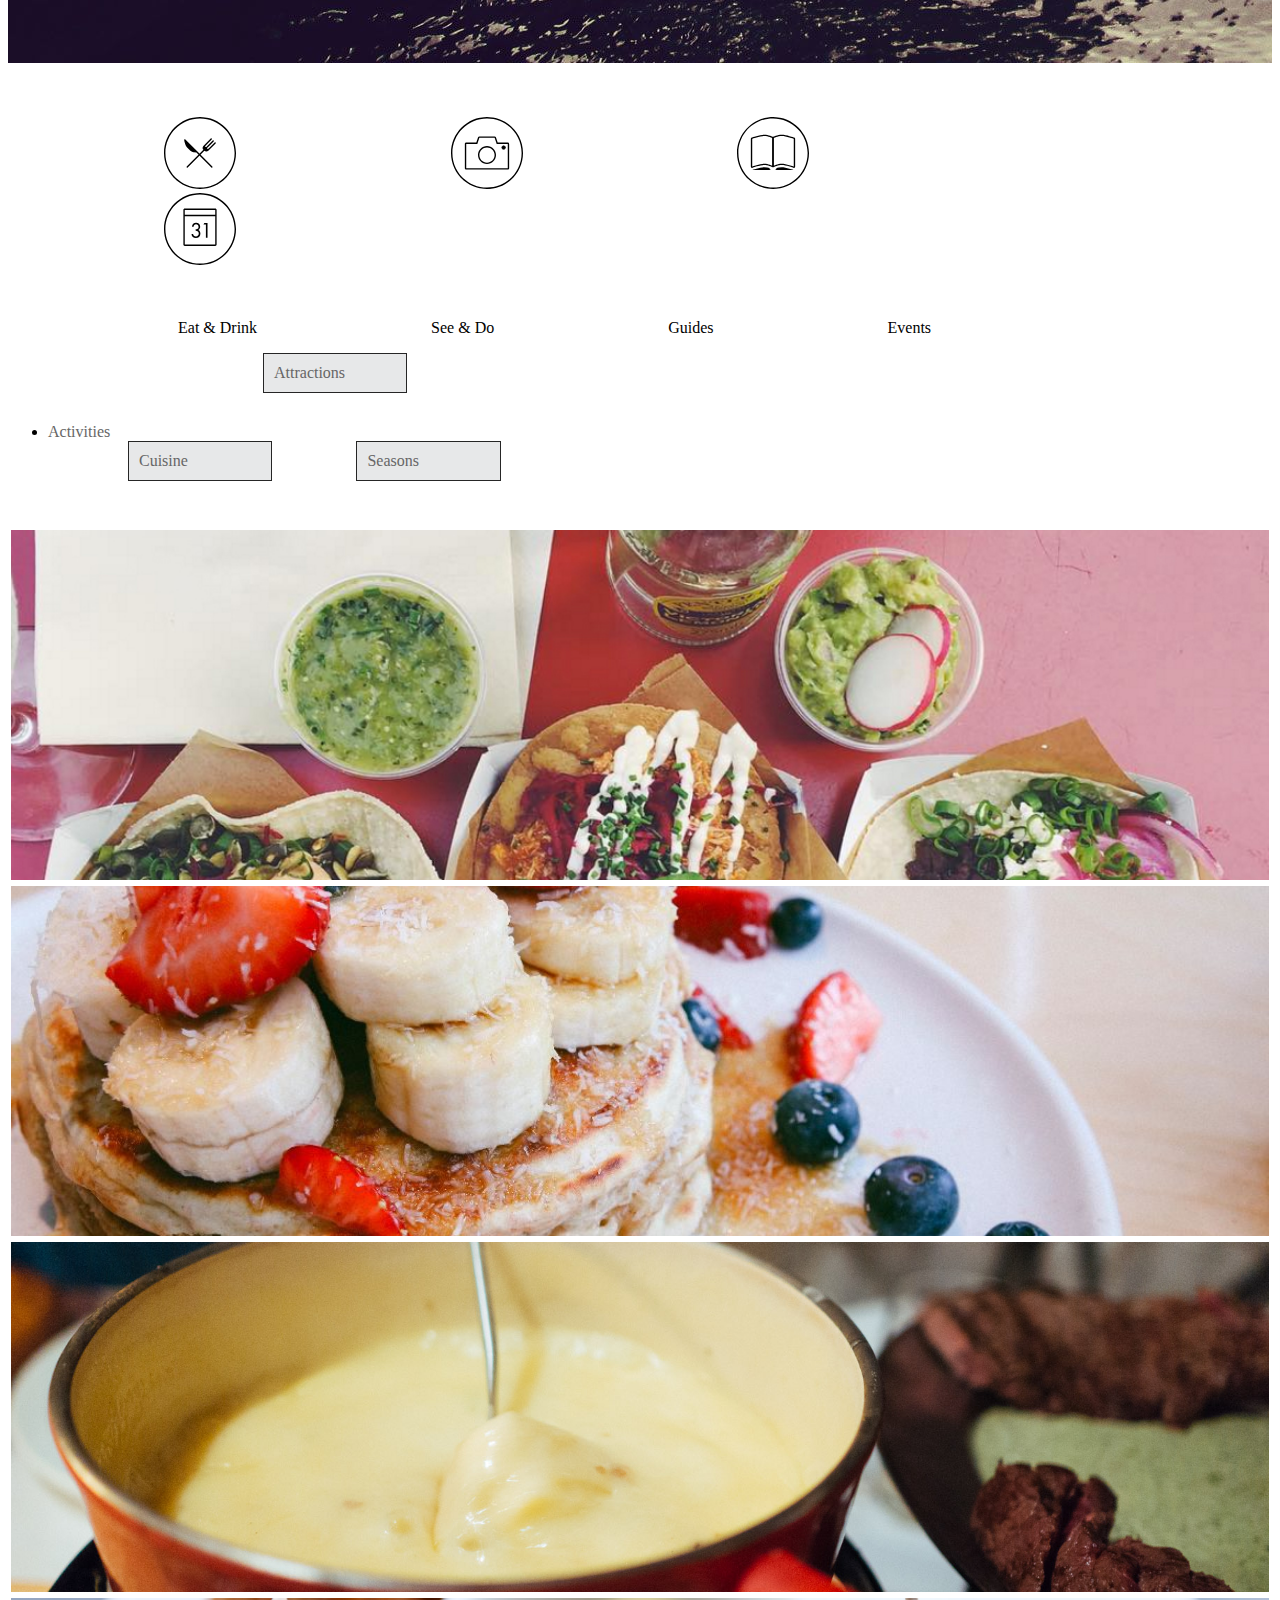
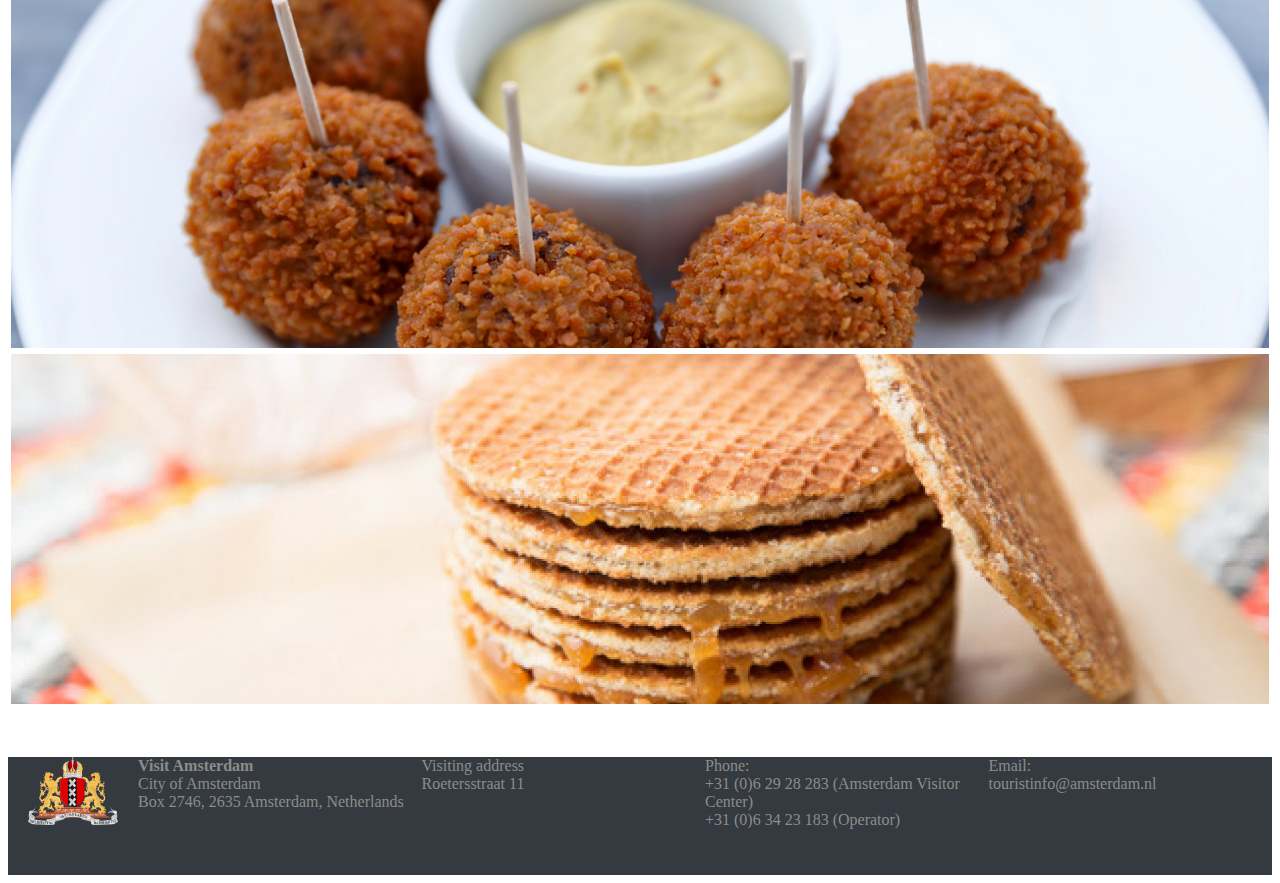
<file: cuisine.html>
<!DOCTYPE html>
<html>
<head>
	<title>Powerpuff girls</title>
  <link rel="stylesheet" type="text/css" href="styles.css">
  <!-- Required meta tags -->
  <meta charset="utf-8">
  <meta name="viewport" content="width=device-width, initial-scale=1, shrink-to-fit=no">

  <!-- Bootstrap CSS -->
  <link rel="stylesheet" href="https://maxcdn.bootstrapcdn.com/bootstrap/4.0.0-beta.2/css/bootstrap.min.css" integrity="sha384-PsH8R72JQ3SOdhVi3uxftmaW6Vc51MKb0q5P2rRUpPvrszuE4W1povHYgTpBfshb" crossorigin="anonymous">
</head>
<body>
  <!-- Optional JavaScript -->
  <!-- jQuery first, then Popper.js, then Bootstrap JS -->
  <script src="https://code.jquery.com/jquery-3.2.1.slim.min.js" integrity="sha384-KJ3o2DKtIkvYIK3UENzmM7KCkRr/rE9/Qpg6aAZGJwFDMVNA/GpGFF93hXpG5KkN" crossorigin="anonymous"></script>
  <script src="https://cdnjs.cloudflare.com/ajax/libs/popper.js/1.12.3/umd/popper.min.js" integrity="sha384-vFJXuSJphROIrBnz7yo7oB41mKfc8JzQZiCq4NCceLEaO4IHwicKwpJf9c9IpFgh" crossorigin="anonymous"></script>
  <script src="https://maxcdn.bootstrapcdn.com/bootstrap/4.0.0-beta.2/js/bootstrap.min.js" integrity="sha384-alpBpkh1PFOepccYVYDB4do5UnbKysX5WZXm3XxPqe5iKTfUKjNkCk9SaVuEZflJ" crossorigin="anonymous"></script>

  <nav class="navbar navbar-expand-lg navbar-dark bg-dark">
    <a class="navbar-brand" href="index.html"><img src="logo.png" height="50" width="50"></a>
    <button class="navbar-toggler" type="button" data-toggle="collapse" data-target="#navbarSupportedContent" aria-controls="navbarSupportedContent" aria-expanded="false" aria-label="Toggle navigation">
      <span class="navbar-toggler-icon"></span>
    </button>

    <div class="collapse navbar-collapse" id="navbarSupportedContent">
      <ul class="navbar-nav mr-auto">
        <li class="nav-item">
          <a class="nav-link" href="index.html">Home</a>
        </li>
        <li class="nav-item active">
          <a class="nav-link" href="#">Eat</a>
        </li>
        <li class="nav-item">
          <a class="nav-link" href="#">Drink</a>
        </li>
        <li class="nav-item">
          <a class="nav-link" href="#">Cultural</a>
        </li>
        <li class="nav-item">
          <a class="nav-link" href="#">Get Creative</a>
        </li>
        <li class="nav-item">
          <a class="nav-link" href="AboutUs.html">About Us</a>
        </li>
      </ul>
      <form class="form-inline my-2 my-lg-0">
        <input class="form-control mr-sm-2" type="search" placeholder="Search" aria-label="Search">
        <button class="btn btn-outline-success my-2 my-sm-0" type="submit">Search</button>
      </form>
    </div>
  </nav>

  <div class="header">
    <img src="Amsterdam3.jpg" class="img-fluid" alt="Responsive image">
    <div class="sub_header">
      “Some tourists think Amsterdam is a city of sin, but in truth it is a city of freedom. And in freedom, most people find sin.”<br>
      <div class="johngreen"> - John Green </div>
    </div>
  </div>
</div>

<div class="col-md-12">
  <div class="icons">
    <a href="https://www.theguardian.com/travel/2011/jun/22/top-10-budget-restaurants-amsterdam">
			<svg xmlns="http://www.w3.org/2000/svg" viewBox="0 0 104 104"><path d="M74.58 36.797c-.39-.39-1.024-.39-1.414 0l-7.14 7.14-2.052 2.052c-.39.39-1.024.39-1.414 0-.39-.39-.39-1.025 0-1.415l2.05-2.05 7.143-7.143c.39-.39.39-1.024 0-1.414-.39-.39-1.024-.39-1.414 0l-7.143 7.142-2.05 2.05c-.39.39-1.024.39-1.414 0-.39-.39-.39-1.024 0-1.414l2.05-2.05 7.14-7.14c.39-.39.39-1.025 0-1.415s-1.023-.39-1.413 0L56.903 41.748c-1.56 1.56-1.56 4.097 0 5.657L32.86 71.444c-.39.39-.39 1.025 0 1.415.39.39 1.025.39 1.415 0l24.042-24.043c1.56 1.56 4.097 1.56 5.657 0L74.58 38.212c.39-.39.39-1.024 0-1.415z"></path><path d="M29.668 32.283c-.093.048-.177.11-.248.18-.225.226-.334.55-.28.876.056.32 1.37 7.908 4.212 10.75l4.794 4.793c2.097 2.097 4.917 2.158 5.036 2.16l3.6.197 21.62 21.62c.39.39 1.024.39 1.414 0 .39-.39.39-1.024 0-1.414l-21.89-21.89-2.86-2.86-14.232-14.232c-.308-.308-.78-.38-1.166-.18z"></path><g><path class="st0" d="M52 2c27.614 0 50 22.386 50 50s-22.386 50-50 50S2 79.614 2 52 24.386 2 52 2m0-2C23.327 0 0 23.327 0 52s23.327 52 52 52 52-23.327 52-52S80.673 0 52 0z"></path></g></svg>
		</a>
		<a href="https://www.youtube.com/watch?v=ogyEz71cnuA">
    	<svg xmlns="http://www.w3.org/2000/svg" viewBox="0 0 104 104"><path class="st0" d="M52 2c27.614 0 50 22.386 50 50s-22.386 50-50 50S2 79.614 2 52 24.386 2 52 2m0-2C23.327 0 0 23.327 0 52s23.327 52 52 52 52-23.327 52-52S80.673 0 52 0z"></path><path d="M63 30l3 9h16v35H22V39h16l3-9h22m0-2H41c-.86 0-1.625.55-1.897 1.368L36.558 37H22c-1.105 0-2 .895-2 2v35c0 1.105.895 2 2 2h60c1.105 0 2-.895 2-2V39c0-1.105-.895-2-2-2H67.442l-2.544-7.632C64.625 28.55 63.86 28 63 28z"></path><path d="M52 44c6.075 0 11 4.925 11 11s-4.925 11-11 11-11-4.925-11-11 4.925-11 11-11m0-2c-7.168 0-13 5.832-13 13s5.832 13 13 13 13-5.832 13-13-5.832-13-13-13z"></path><circle cx="76" cy="44" r="2.5"></circle><path d="M76 42c1.105 0 2 .895 2 2s-.895 2-2 2-2-.895-2-2 .895-2 2-2m0-1c-1.654 0-3 1.346-3 3s1.346 3 3 3 3-1.346 3-3-1.346-3-3-3z"></path></svg>
		</a>
		<a href="https://www.amsterdam.info/sights/">
			<svg id="Layer_1" xmlns="http://www.w3.org/2000/svg" viewBox="0 0 104 104"><path d="M39.268 27.5c6.023 0 11.818 3 11.818 3v40s-5.795-3-11.818-3-17.273 4-17.273 4v-40s11.25-4 17.273-4m0-2c-6.295 0-17.47 3.948-17.943 4.116-.797.284-1.33 1.038-1.33 1.884v40c0 .65.316 1.26.847 1.634.342.24.746.366 1.154.366.225 0 .452-.038.67-.115.11-.04 10.997-3.885 16.603-3.885 5.44 0 10.846 2.75 10.9 2.777.288.148.603.222.916.222.362 0 .723-.1 1.04-.293.596-.363.96-1.01.96-1.707v-40c0-.747-.416-1.432-1.08-1.776-.255-.132-6.302-3.224-12.738-3.224z"></path><path d="M64.722 27.5c6.023 0 17.273 4 17.273 4v40s-11.25-4-17.273-4-11.818 3-11.818 3v-40s5.796-3 11.818-3m0-2c-6.435 0-12.483 3.092-12.737 3.224-.664.344-1.08 1.03-1.08 1.776v40c0 .698.363 1.346.96 1.71.318.193.68.29 1.04.29.315 0 .63-.074.92-.224.05-.027 5.456-2.776 10.898-2.776 5.606 0 16.494 3.846 16.603 3.885.218.077.444.115.67.115.408 0 .812-.125 1.154-.366.53-.375.847-.984.847-1.634v-40c0-.846-.533-1.6-1.33-1.884-.474-.168-11.65-4.116-17.945-4.116z"></path><path class="st3" d="M82.086 76.5s-11.44-4-17.565-4c-2.72 0-5.395.592-7.528 1.25.003.143.003.25.003.25 0 1.375-1.125 2.5-2.5 2.5h-2.49M21.914 76.5s11.44-4 17.565-4c2.72 0 5.395.592 7.528 1.25-.003.143-.003.25-.003.25 0 1.375 1.125 2.5 2.5 2.5h2.49"></path><g><path class="st1" d="M52 2c27.614 0 50 22.386 50 50s-22.386 50-50 50S2 79.614 2 52 24.386 2 52 2m0-2C23.327 0 0 23.327 0 52s23.327 52 52 52 52-23.327 52-52S80.673 0 52 0z"></path></g></svg>
		</a>
		<a href="http://www.local-life.com/amsterdam/events">
    	<svg id="Layer_1" xmlns="http://www.w3.org/2000/svg" viewBox="0 0 104 104"><path class="st1" d="M52 2c27.614 0 50 22.386 50 50s-22.386 50-50 50S2 79.614 2 52 24.386 2 52 2m0-2C23.327 0 0 23.327 0 52s23.327 52 52 52 52-23.327 52-52S80.673 0 52 0z"></path><path d="M74 24.5v50H30v-50h44m0-2H30c-1.105 0-2 .895-2 2v50c0 1.105.895 2 2 2h44c1.105 0 2-.895 2-2v-50c0-1.105-.895-2-2-2z"></path><path d="M29 31.5h46v2H29z"></path><path class="st0" d="M30 79.5h44"></path><path d="M45.74 52.42c2.24-.084 4.172-.756 4.172-3.416 0-2.24-1.483-3.696-3.695-3.696-2.1 0-3.276 1.4-3.473 3.388H40.42c.336-3.36 2.38-5.572 5.853-5.572 3.388 0 5.992 2.296 5.992 5.768 0 1.876-1.01 3.752-2.717 4.62 2.044.924 3.024 3.024 3.024 5.18 0 3.696-2.94 6.27-6.552 6.27-3.416 0-6.216-2.322-6.272-5.85h2.296c.112 2.154 1.933 3.667 4.06 3.667 2.353 0 4.117-1.905 4.117-4.23 0-2.687-1.903-4.032-4.48-3.948V52.42zM57.024 45.672l1.232-2.184h4.62V64.6h-2.353V45.672h-3.5z"></path></svg>
		</a>
  </div>
  <div class="row">
    <span class="navigation-item__title">Eat & Drink</span>
    <span class="navigation-item__title">See & Do</span>
    <span class="navigation-item__title">Guides</span>
    <span class="navigation-item__title">Events</span>
  </div>
    <nav class="filter-navigation-wrapper" tabindex="-1">
      <ul class="filters">
        <li class="filter1">
          <a href="attractions.html">
            <span>Attractions</span>
          </a>
        </li>
        <li class="filter">
          <a href="activities.html">
            <span>Activities</span>
          </a>
        </li>
        <li class="filter2">
          <a href="cuisine.html">
            <span>Cuisine</span>
          </a>
        </li>
        <li class="filter2">
          <a href="seasons.html#">
            <span>Seasons</span>
          </a>
        </li>
      </ul>
    </nav>
</div>

<!-- photo gallery -->
<div class="container">
      <div class="row">
        <div class="col-md-4 col-sm-6 co-xs-12 gal-item">
          <div class="box">
            <a href="#" data-toggle="modal" data-target="#2">
              <img src="tacotuesday.jpg" alt="ciao">
            </a>
            <div class="modal fade" id="2" tabindex="-1" role="dialog">
            <div class="modal-dialog">
            <div class="modal-content">
              <button type="button" class="close" data-dismiss="modal" aria-label="Close"><span aria-hidden="true">×</span></button>
            <div class="modal-body">
              <img src="tacotuesday.jpg" alt="ciao">
            </div>
            <div class="col-md-12 description">
              <h4>Every Tuesday Kriterion organizes Mexican-themed dinners between 6 and half past 9. Best Coast Taqueria prepares tacos for you that are only 2 euros each.</h4>
            </div>
            </div>
            </div>
          </div>
        </div>
      </div>
      <div class="col-md-4 col-sm-6 co-xs-12 gal-item">
        <div class="box">
          <a href="#" data-toggle="modal" data-target="#3">
            <img src="pancakes.jpg" alt="ciao">
          </a>
          <div class="modal fade" id="3" tabindex="-1" role="dialog">
          <div class="modal-dialog" role="document">
          <div class="modal-content">
            <button type="button" class="close" data-dismiss="modal" aria-label="Close"><span aria-hidden="true">×</span></button>
          <div class="modal-body">
            <img src="pancakes.jpg" alt="ciao">
          </div>
          <div class="col-md-12 description">
            <h4>Mook Pancakes makes the best pancakes in town. It offers salty and sweet pancakes at any time of the day. My favourite is with tropical fruits, chocolate, and melted peanut butter.</h4>
          </div>
          </div>
          </div>
        </div>
      </div>
    </div>
    <div class="col-md-4 col-sm-6 co-xs-12 gal-item">
      <div class="box">
        <a href="#" data-toggle="modal" data-target="#7">
          <img src="cheesysunday.jpg" alt="ciao">
        </a>
        <div class="modal fade" id="7" tabindex="-1" role="dialog">
        <div class="modal-dialog" role="document">
        <div class="modal-content">
          <button type="button" class="close" data-dismiss="modal" aria-label="Close"><span aria-hidden="true">×</span></button>
        <div class="modal-body">
          <img src="cheesysunday.jpg" alt="ciao">
        </div>
        <div class="col-md-12 description">
          <h4>Cheese is a big part of Dutch culture. It is not unusual that there are many events organized to celebrate this food and even entire museums dedicated to its production. Here, close to Vondelpark they sometimes organize meetings to enjoy melted cheese: "Cheesy Sunday"</h4>
        </div>
        </div>
        </div>
        </div>
      </div>
    </div>
   <div class="col-md-4 col-sm-6 co-xs-12 gal-item">
    <div class="box">
     <a href="#" data-toggle="modal" data-target="#9">
      <img src="bitterballen.jpg" alt="ciao">
     </a>
     <div class="modal fade" id="9" tabindex="-1" role="dialog">
     <div class="modal-dialog" role="document">
     <div class="modal-content">
      <button type="button" class="close" data-dismiss="modal" aria-label="Close"><span aria-hidden="true">×</span></button>
     <div class="modal-body">
      <img src="bitterballen.jpg" alt="ciao">
     </div>
     <div class="col-md-12 description">
      <h4>Bitterballen are great part of Dutch tradition. You simply cannot visit the Netherlands and miss them!</h4>
     </div>
     </div>
     </div>
    </div>
   </div>
  </div>
 <div class="col-md-4 col-sm-6 co-xs-12 gal-item">
    <div class="box">
      <a href="#" data-toggle="modal" data-target="#13">
        <img src="stroopwafel.jpg" alt="ciao">
      </a>
    <div class="modal fade" id="13" tabindex="-1" role="dialog">
    <div class="modal-dialog" role="document">
    <div class="modal-content">
      <button type="button" class="close" data-dismiss="modal" aria-label="Close"><span aria-hidden="true">×</span></button>
    <div class="modal-body">
      <img src="stroopwafel.jpg" alt="ciao">
    </div>
    <div class="col-md-12 description">
      <h4>Stroopwafels are awesome caramel-flavored cookies. Have a bite.</h4>
    </div>
    </div>
    </div>
   </div>
  </div>
  </div>
</div>
</div>
  <div class="footer">
    <img class="logo" src="logo2.png" height="68" width="90" alt="ciao">
    <div class="amsterdam"><b>Visit Amsterdam</b><br>City of Amsterdam<br>Box 2746, 2635 Amsterdam, Netherlands</div>
    <div class="address">Visiting address<br>Roetersstraat 11</div>
    <div class="phone">Phone:<br>+31 (0)6 29 28 283 (Amsterdam Visitor Center)<br>+31 (0)6 34 23 183 (Operator)</div>
    <div class="email">Email:<br>touristinfo@amsterdam.nl</div>
  </div>
</body>
</html>
</file>
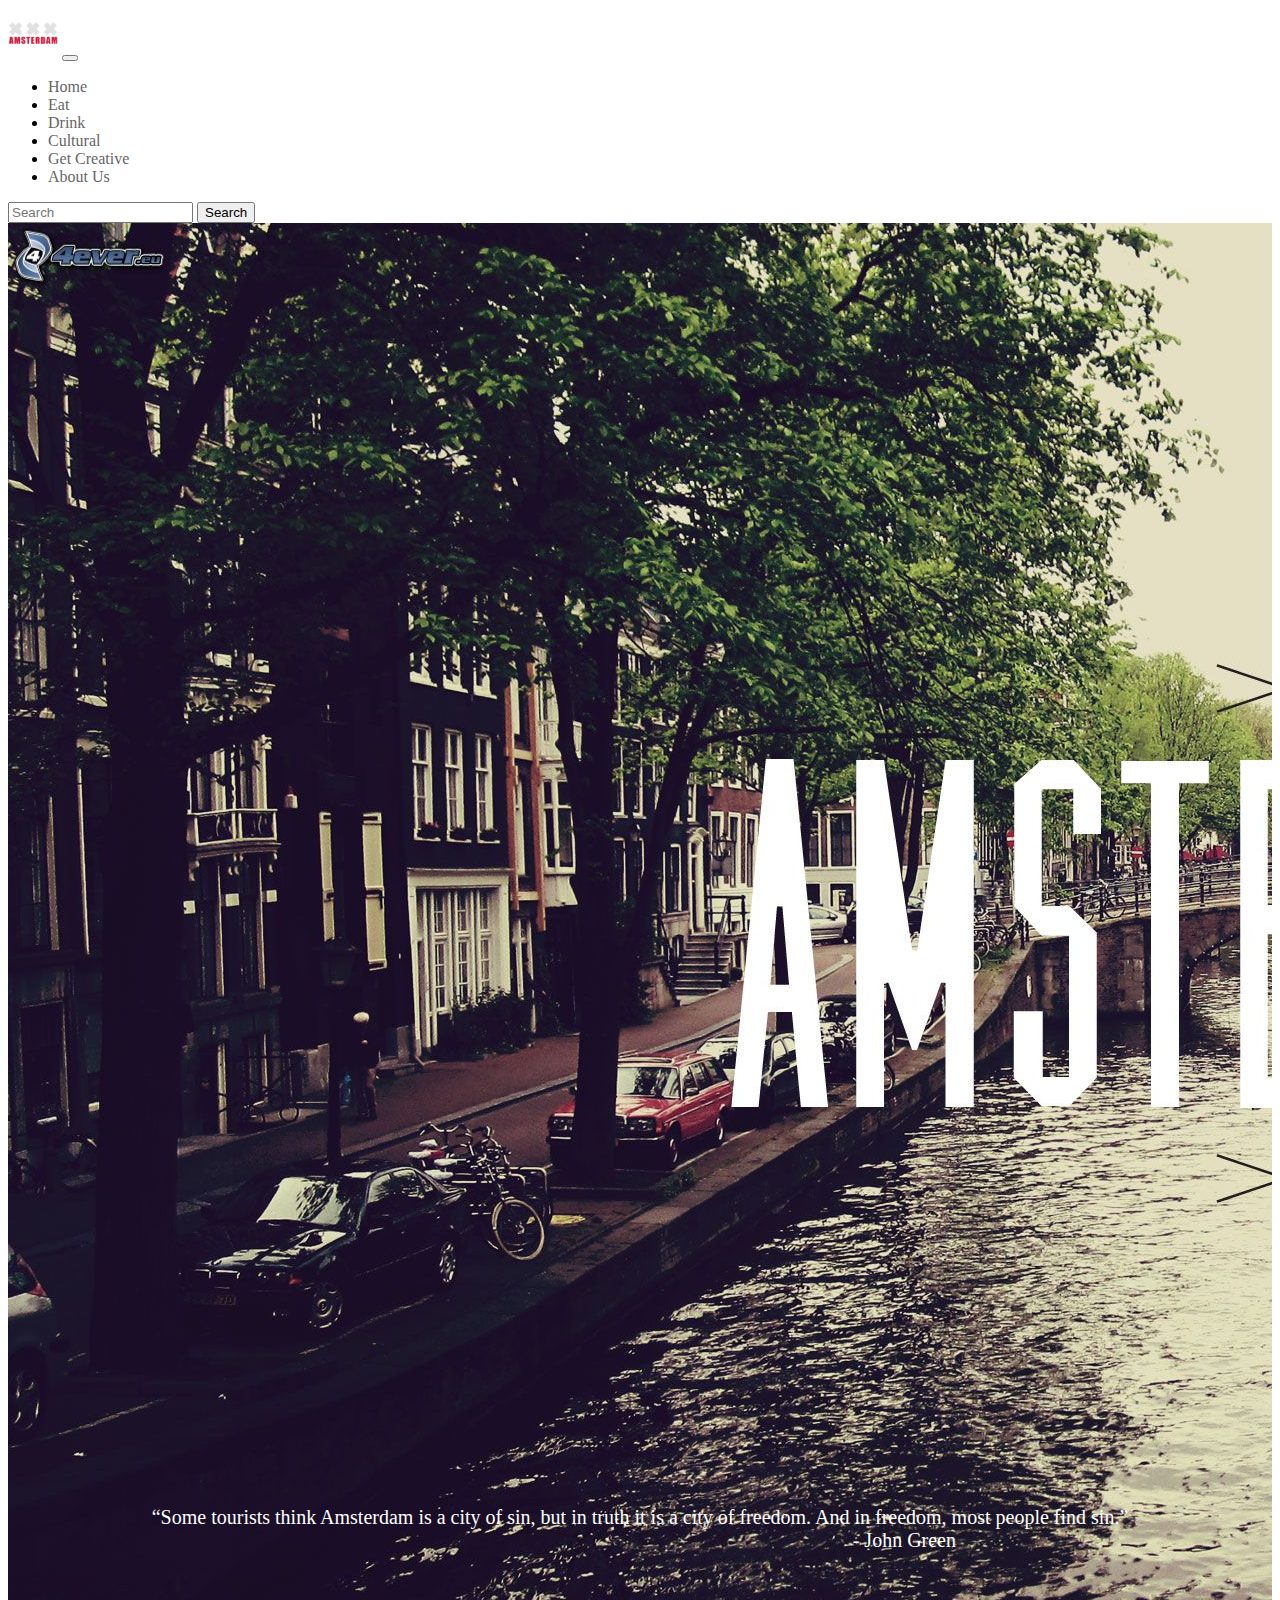
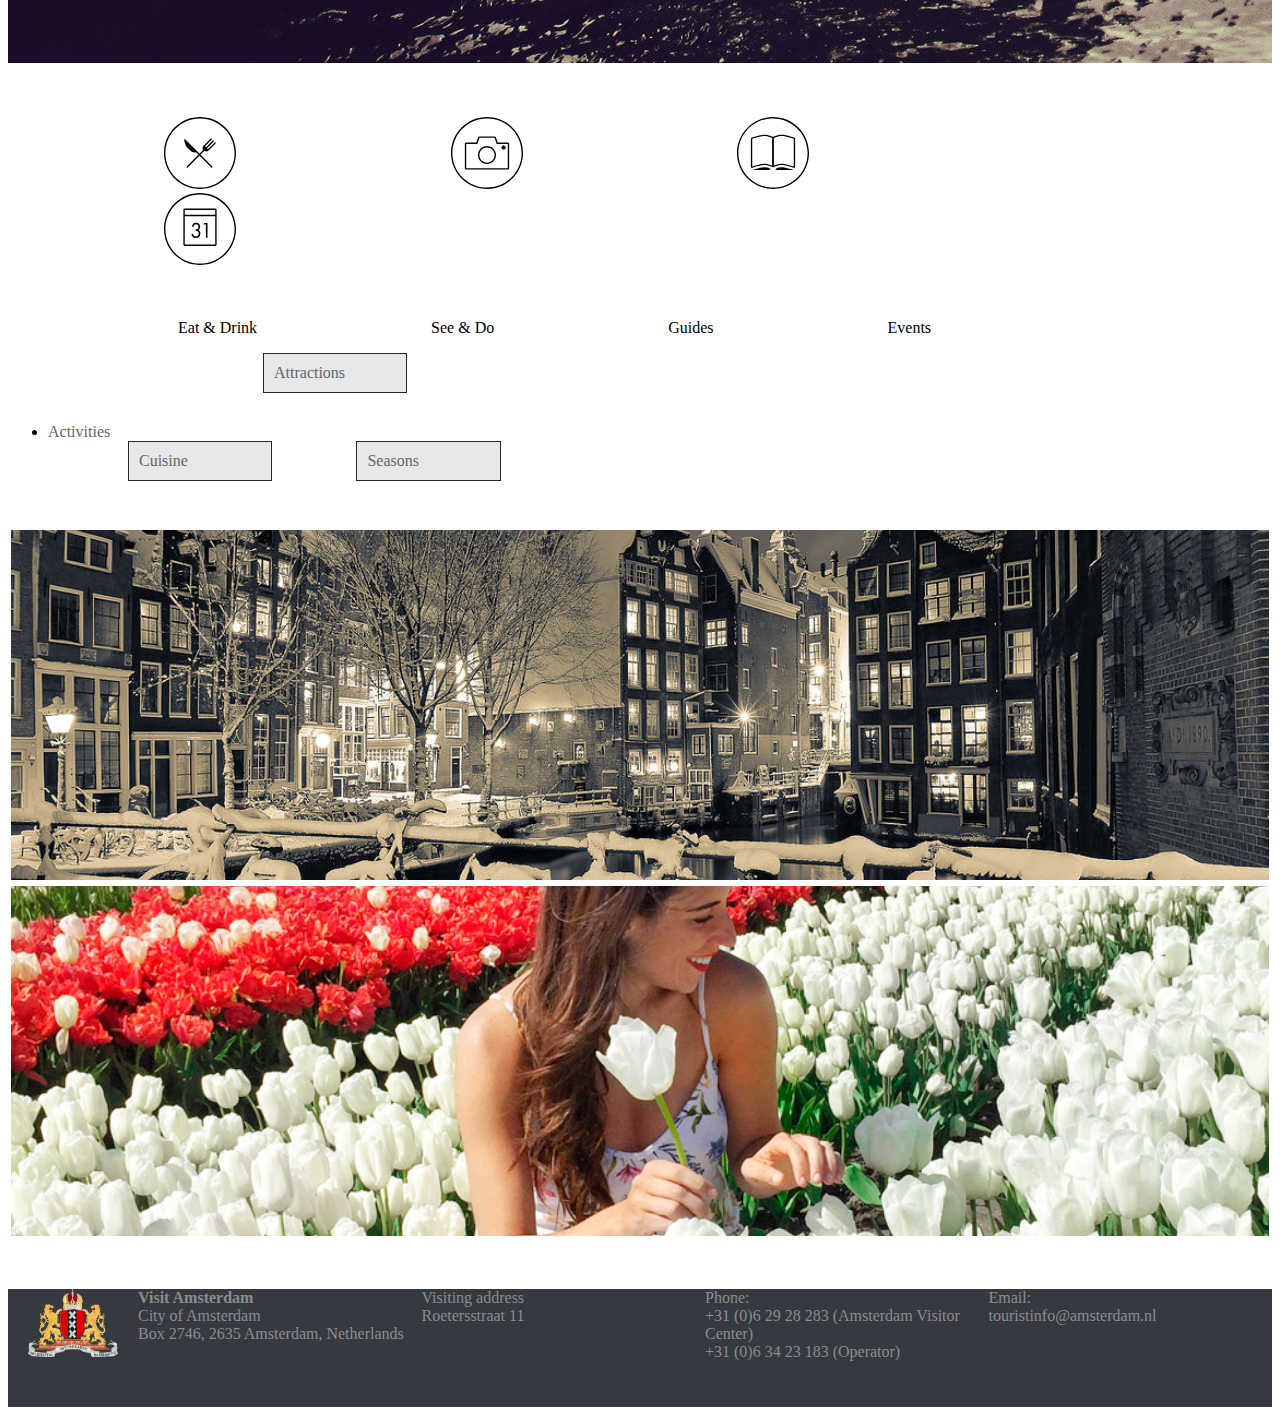
<file: seasons.html>
<!DOCTYPE html>
<html>
<head>
	<title>Powerpuff girls</title>
  <link rel="stylesheet" type="text/css" href="styles.css">
  <!-- Required meta tags -->
  <meta charset="utf-8">
  <meta name="viewport" content="width=device-width, initial-scale=1, shrink-to-fit=no">

  <!-- Bootstrap CSS -->
  <link rel="stylesheet" href="https://maxcdn.bootstrapcdn.com/bootstrap/4.0.0-beta.2/css/bootstrap.min.css" integrity="sha384-PsH8R72JQ3SOdhVi3uxftmaW6Vc51MKb0q5P2rRUpPvrszuE4W1povHYgTpBfshb" crossorigin="anonymous">
</head>
<body>
  <!-- Optional JavaScript -->
  <!-- jQuery first, then Popper.js, then Bootstrap JS -->
  <script src="https://code.jquery.com/jquery-3.2.1.slim.min.js" integrity="sha384-KJ3o2DKtIkvYIK3UENzmM7KCkRr/rE9/Qpg6aAZGJwFDMVNA/GpGFF93hXpG5KkN" crossorigin="anonymous"></script>
  <script src="https://cdnjs.cloudflare.com/ajax/libs/popper.js/1.12.3/umd/popper.min.js" integrity="sha384-vFJXuSJphROIrBnz7yo7oB41mKfc8JzQZiCq4NCceLEaO4IHwicKwpJf9c9IpFgh" crossorigin="anonymous"></script>
  <script src="https://maxcdn.bootstrapcdn.com/bootstrap/4.0.0-beta.2/js/bootstrap.min.js" integrity="sha384-alpBpkh1PFOepccYVYDB4do5UnbKysX5WZXm3XxPqe5iKTfUKjNkCk9SaVuEZflJ" crossorigin="anonymous"></script>

  <nav class="navbar navbar-expand-lg navbar-dark bg-dark">
    <a class="navbar-brand" href="index.html"><img src="logo.png" height="50" width="50"></a>
    <button class="navbar-toggler" type="button" data-toggle="collapse" data-target="#navbarSupportedContent" aria-controls="navbarSupportedContent" aria-expanded="false" aria-label="Toggle navigation">
      <span class="navbar-toggler-icon"></span>
    </button>

    <div class="collapse navbar-collapse" id="navbarSupportedContent">
      <ul class="navbar-nav mr-auto">
        <li class="nav-item">
          <a class="nav-link" href="index.html">Home</a>
        </li>
        <li class="nav-item active">
          <a class="nav-link" href="#">Eat</a>
        </li>
        <li class="nav-item">
          <a class="nav-link" href="#">Drink</a>
        </li>
        <li class="nav-item">
          <a class="nav-link" href="#">Cultural</a>
        </li>
        <li class="nav-item">
          <a class="nav-link" href="#">Get Creative</a>
        </li>
        <li class="nav-item">
          <a class="nav-link" href="AboutUs.html">About Us</a>
        </li>
      </ul>
      <form class="form-inline my-2 my-lg-0">
        <input class="form-control mr-sm-2" type="search" placeholder="Search" aria-label="Search">
        <button class="btn btn-outline-success my-2 my-sm-0" type="submit">Search</button>
      </form>
    </div>
  </nav>

  <div class="header">
    <img src="Amsterdam3.jpg" class="img-fluid" alt="Responsive image">
    <div class="sub_header">
      “Some tourists think Amsterdam is a city of sin, but in truth it is a city of freedom. And in freedom, most people find sin.”<br>
      <div class="johngreen"> - John Green </div>
    </div>
  </div>
</div>

<div class="col-md-12">
  <div class="icons">
    <a href="https://www.theguardian.com/travel/2011/jun/22/top-10-budget-restaurants-amsterdam">
			<svg xmlns="http://www.w3.org/2000/svg" viewBox="0 0 104 104"><path d="M74.58 36.797c-.39-.39-1.024-.39-1.414 0l-7.14 7.14-2.052 2.052c-.39.39-1.024.39-1.414 0-.39-.39-.39-1.025 0-1.415l2.05-2.05 7.143-7.143c.39-.39.39-1.024 0-1.414-.39-.39-1.024-.39-1.414 0l-7.143 7.142-2.05 2.05c-.39.39-1.024.39-1.414 0-.39-.39-.39-1.024 0-1.414l2.05-2.05 7.14-7.14c.39-.39.39-1.025 0-1.415s-1.023-.39-1.413 0L56.903 41.748c-1.56 1.56-1.56 4.097 0 5.657L32.86 71.444c-.39.39-.39 1.025 0 1.415.39.39 1.025.39 1.415 0l24.042-24.043c1.56 1.56 4.097 1.56 5.657 0L74.58 38.212c.39-.39.39-1.024 0-1.415z"></path><path d="M29.668 32.283c-.093.048-.177.11-.248.18-.225.226-.334.55-.28.876.056.32 1.37 7.908 4.212 10.75l4.794 4.793c2.097 2.097 4.917 2.158 5.036 2.16l3.6.197 21.62 21.62c.39.39 1.024.39 1.414 0 .39-.39.39-1.024 0-1.414l-21.89-21.89-2.86-2.86-14.232-14.232c-.308-.308-.78-.38-1.166-.18z"></path><g><path class="st0" d="M52 2c27.614 0 50 22.386 50 50s-22.386 50-50 50S2 79.614 2 52 24.386 2 52 2m0-2C23.327 0 0 23.327 0 52s23.327 52 52 52 52-23.327 52-52S80.673 0 52 0z"></path></g></svg>
		</a>
		<a href="https://www.youtube.com/watch?v=ogyEz71cnuA">
    	<svg xmlns="http://www.w3.org/2000/svg" viewBox="0 0 104 104"><path class="st0" d="M52 2c27.614 0 50 22.386 50 50s-22.386 50-50 50S2 79.614 2 52 24.386 2 52 2m0-2C23.327 0 0 23.327 0 52s23.327 52 52 52 52-23.327 52-52S80.673 0 52 0z"></path><path d="M63 30l3 9h16v35H22V39h16l3-9h22m0-2H41c-.86 0-1.625.55-1.897 1.368L36.558 37H22c-1.105 0-2 .895-2 2v35c0 1.105.895 2 2 2h60c1.105 0 2-.895 2-2V39c0-1.105-.895-2-2-2H67.442l-2.544-7.632C64.625 28.55 63.86 28 63 28z"></path><path d="M52 44c6.075 0 11 4.925 11 11s-4.925 11-11 11-11-4.925-11-11 4.925-11 11-11m0-2c-7.168 0-13 5.832-13 13s5.832 13 13 13 13-5.832 13-13-5.832-13-13-13z"></path><circle cx="76" cy="44" r="2.5"></circle><path d="M76 42c1.105 0 2 .895 2 2s-.895 2-2 2-2-.895-2-2 .895-2 2-2m0-1c-1.654 0-3 1.346-3 3s1.346 3 3 3 3-1.346 3-3-1.346-3-3-3z"></path></svg>
		</a>
		<a href="https://www.amsterdam.info/sights/">
			<svg id="Layer_1" xmlns="http://www.w3.org/2000/svg" viewBox="0 0 104 104"><path d="M39.268 27.5c6.023 0 11.818 3 11.818 3v40s-5.795-3-11.818-3-17.273 4-17.273 4v-40s11.25-4 17.273-4m0-2c-6.295 0-17.47 3.948-17.943 4.116-.797.284-1.33 1.038-1.33 1.884v40c0 .65.316 1.26.847 1.634.342.24.746.366 1.154.366.225 0 .452-.038.67-.115.11-.04 10.997-3.885 16.603-3.885 5.44 0 10.846 2.75 10.9 2.777.288.148.603.222.916.222.362 0 .723-.1 1.04-.293.596-.363.96-1.01.96-1.707v-40c0-.747-.416-1.432-1.08-1.776-.255-.132-6.302-3.224-12.738-3.224z"></path><path d="M64.722 27.5c6.023 0 17.273 4 17.273 4v40s-11.25-4-17.273-4-11.818 3-11.818 3v-40s5.796-3 11.818-3m0-2c-6.435 0-12.483 3.092-12.737 3.224-.664.344-1.08 1.03-1.08 1.776v40c0 .698.363 1.346.96 1.71.318.193.68.29 1.04.29.315 0 .63-.074.92-.224.05-.027 5.456-2.776 10.898-2.776 5.606 0 16.494 3.846 16.603 3.885.218.077.444.115.67.115.408 0 .812-.125 1.154-.366.53-.375.847-.984.847-1.634v-40c0-.846-.533-1.6-1.33-1.884-.474-.168-11.65-4.116-17.945-4.116z"></path><path class="st3" d="M82.086 76.5s-11.44-4-17.565-4c-2.72 0-5.395.592-7.528 1.25.003.143.003.25.003.25 0 1.375-1.125 2.5-2.5 2.5h-2.49M21.914 76.5s11.44-4 17.565-4c2.72 0 5.395.592 7.528 1.25-.003.143-.003.25-.003.25 0 1.375 1.125 2.5 2.5 2.5h2.49"></path><g><path class="st1" d="M52 2c27.614 0 50 22.386 50 50s-22.386 50-50 50S2 79.614 2 52 24.386 2 52 2m0-2C23.327 0 0 23.327 0 52s23.327 52 52 52 52-23.327 52-52S80.673 0 52 0z"></path></g></svg>
		</a>
		<a href="http://www.local-life.com/amsterdam/events">
    	<svg id="Layer_1" xmlns="http://www.w3.org/2000/svg" viewBox="0 0 104 104"><path class="st1" d="M52 2c27.614 0 50 22.386 50 50s-22.386 50-50 50S2 79.614 2 52 24.386 2 52 2m0-2C23.327 0 0 23.327 0 52s23.327 52 52 52 52-23.327 52-52S80.673 0 52 0z"></path><path d="M74 24.5v50H30v-50h44m0-2H30c-1.105 0-2 .895-2 2v50c0 1.105.895 2 2 2h44c1.105 0 2-.895 2-2v-50c0-1.105-.895-2-2-2z"></path><path d="M29 31.5h46v2H29z"></path><path class="st0" d="M30 79.5h44"></path><path d="M45.74 52.42c2.24-.084 4.172-.756 4.172-3.416 0-2.24-1.483-3.696-3.695-3.696-2.1 0-3.276 1.4-3.473 3.388H40.42c.336-3.36 2.38-5.572 5.853-5.572 3.388 0 5.992 2.296 5.992 5.768 0 1.876-1.01 3.752-2.717 4.62 2.044.924 3.024 3.024 3.024 5.18 0 3.696-2.94 6.27-6.552 6.27-3.416 0-6.216-2.322-6.272-5.85h2.296c.112 2.154 1.933 3.667 4.06 3.667 2.353 0 4.117-1.905 4.117-4.23 0-2.687-1.903-4.032-4.48-3.948V52.42zM57.024 45.672l1.232-2.184h4.62V64.6h-2.353V45.672h-3.5z"></path></svg>
		</a>
  </div>
  <div class="row">
    <span class="navigation-item__title">Eat & Drink</span>
    <span class="navigation-item__title">See & Do</span>
    <span class="navigation-item__title">Guides</span>
    <span class="navigation-item__title">Events</span>
  </div>
    <nav class="filter-navigation-wrapper" tabindex="-1">
      <ul class="filters">
        <li class="filter1">
          <a href="attractions.html">
            <span>Attractions</span>
          </a>
        </li>
        <li class="filter">
          <a href="activities.html">
            <span>Activities</span>
          </a>
        </li>
        <li class="filter2">
          <a href="cuisine.html">
            <span>Cuisine</span>
          </a>
        </li>
        <li class="filter2">
          <a href="seasons.html">
            <span>Seasons</span>
          </a>
        </li>
      </ul>
    </nav>
</div>

<!-- photo gallery -->
<div class="container">
      <div class="row">
    <div class="col-md-4 col-sm-6 co-xs-12 gal-item">
      <div class="box">
        <a href="#" data-toggle="modal" data-target="#5">
          <img src="winter.jpg" alt="ciao">
        </a>
        <div class="modal fade" id="5" tabindex="-1" role="dialog">
        <div class="modal-dialog" role="document">
        <div class="modal-content">
          <button type="button" class="close" data-dismiss="modal" aria-label="Close"><span aria-hidden="true">x</span></button>
        <div class="modal-body">
          <img src="winter.jpg" alt="ciao">
        </div>
        <div class="col-md-12 description">
          <h4>Winter can be cold and rainy in Amsterdam, but sometimes we get lucky and enjoy snowy, calm, white landscapes too.</h4>
        </div>
        </div>
        </div>
        </div>
      </div>
    </div>
    <div class="col-md-4 col-sm-6 co-xs-12 gal-item">
      <div class="box">
        <a href="#" data-toggle="modal" data-target="#8">
          <img src="tulips.jpg" alt="ciao">
        </a>
      <div class="modal fade" id="8" tabindex="-1" role="dialog">
      <div class="modal-dialog" role="document">
      <div class="modal-content">
       <button type="button" class="close" data-dismiss="modal" aria-label="Close"><span aria-hidden="true">×</span></button>
      <div class="modal-body">
        <img src="tulips.jpg" alt="ciao">
      </div>
      <div class="col-md-12 description">
        <h4>Visit the Keukenhof Gardens just outside Amsterdam. It is a breath-taking experience; best time to go is somewhere around April-May.</h4>
      </div>
      </div>
      </div>
     </div>
    </div>
   </div>
</div>
</div>
  <div class="footer">
    <img class="logo" src="logo2.png" height="68" width="90" alt="ciao">
    <div class="amsterdam"><b>Visit Amsterdam</b><br>City of Amsterdam<br>Box 2746, 2635 Amsterdam, Netherlands</div>
    <div class="address">Visiting address<br>Roetersstraat 11</div>
    <div class="phone">Phone:<br>+31 (0)6 29 28 283 (Amsterdam Visitor Center)<br>+31 (0)6 34 23 183 (Operator)</div>
    <div class="email">Email:<br>touristinfo@amsterdam.nl</div>
  </div>
</body>
</html>
</file>
<file: about.css>
.container {
  position: relative;
  margin-left: 200px;
  
}
/*Text*/
.text{
	color:black;

}

/*Image 1*/

.image {
  display: block;
  width: 100%;
  height: auto;
}

.overlay{
  position: absolute;
  bottom: 100%;
  left: 0;
  right: 0;
  background-color: black;
  overflow: hidden;
  width: 100%;
  height:0;
  transition: .5s ease;
}


.image:hover .overlay {
  bottom: 0;
  height: 100%;
  opacity: 0.8;
}


.us {
  white-space: nowrap; 
  color: white;
  font-size: 20px;
  font-family: sans-serif;
  position: absolute;
  overflow: hidden;
  top: 50%;
  left: 50%;
  transform: translate(-50%, -50%);
  -ms-transform: translate(-50%, -50%);
}

/*Image 2*/
.image2 {
  display: block;
  width: 100%;
  height: auto;
}

.overlay2{
  position: absolute;
  bottom: 100%;
  left: 0;
  right: 0;
  background-color: black;
  overflow: hidden;
  width: 100%;
  height:0;
  transition: .5s ease;
}


.image2:hover .overlay2 {
  bottom: 0;
  height: 100%;
  opacity: 0.8;
}


.us2 {
  white-space: nowrap; 
  color: white;
  font-size: 20px;
  font-family: sans-serif;
  position: absolute;
  overflow: hidden;
  top: 50%;
  left: 50%;
  transform: translate(-50%, -50%);
  -ms-transform: translate(-50%, -50%);
}

/*Image 3*/
.image3 {
  display: block;
  width: 100%;
  height: auto;
}

.overlay3{
  position: absolute;
  bottom: 100%;
  left: 0;
  right: 0;
  background-color: black;
  overflow: hidden;
  width: 100%;
  height:0;
  transition: .5s ease;
}


.image3:hover .overlay3 {
  bottom: 0;
  height: 100%;
  opacity: 0.8;
}


.us3 {
  white-space: nowrap; 
  color: white;
  font-size: 20px;
  font-family: sans-serif;
  position: absolute;
  overflow: hidden;
  top: 50%;
  left: 50%;
  transform: translate(-50%, -50%);
  -ms-transform: translate(-50%, -50%);
}

/*Image 4*/
.image4 {
  display: block;
  width: 100%;
  height: auto;
}

.overlay4{
  position: absolute;
  bottom: 100%;
  left: 0;
  right: 0;
  background-color: black;
  overflow: hidden;
  width: 100%;
  height:0;
  transition: .5s ease;
}


.image4:hover .overlay4 {
  bottom: 0;
  height: 100%;
  opacity: 0.8;
}


.us4 {
  white-space: nowrap; 
  color: white;
  font-size: 20px;
  font-family: sans-serif;
  position: absolute;
  overflow: hidden;
  top: 50%;
  left: 50%;
  transform: translate(-50%, -50%);
  -ms-transform: translate(-50%, -50%);
}
</file>
<file: styles.css>
#navbarSupportedContent {
    height: auto;
    margin-top: 6px;
}

.header {
    background-position: 50% 0;
    background-repeat: no-repeat;
    background-size: cover;
    position: relative;
    overflow: hidden;
}

.sub_header {
  text-align: center;
  font-size: 20px;
  color: #fff;
  position: absolute;
  width: 100%;
  transform: translateY(-350%);
}

.johngreen {
  text-align: right;
  margin-right: 25%;
}

.icons {
  width: 90%;
  height: 50%;
  margin: 50px 0 50px 0;
}

svg {
  max-height: 72px;
  border-radius: 50%;
  width: 180px;
  height: 180px;
  margin-left: 9%;
}

.navigation-item__title {
  width: 9.51%;
  height: auto;
  margin: -50px 0 50px 170px;
}

a:link {
  color:#666666;
  text-decoration:none;
}

a:hover {
  text-decoration : none;
}

.filter1 {
    padding: 10px 10px 10px 10px;
    background-color: #e7e8e9;
    list-style: none;
    display: inline-flex;
    width: 10%;
    height: auto;
    margin: 0 0 30px 215px;
    border: 1px solid #262626;
}

.filter2 {
    padding: 10px 10px 10px 10px;
    background-color: #e7e8e9;
    list-style: none;
    display: inline-flex;
    width: 10%;
    height: auto;
    margin: 0 0 30px 80px;
    border: 1px solid #262626;
}

.filter3 {
    padding: 10px 10px 10px 10px;
    background-color: #e7e8e9;
    list-style: none;
    display: inline-flex;
    width: 10%;
    height: auto;
    margin: 0 0 30px 80px;
    border: 1px solid #262626;
}

.filter4 {
    padding: 10px 10px 10px 10px;
    background-color: #e7e8e9;
    list-style: none;
    display: inline-flex;
    width: 10%;
    height: auto;
    margin: 0 0 30px 80px;
    border: 1px solid #262626;
}

/* photo gallery */
.gal-container{
  padding: 12px;
}

.gal-item{
  overflow: hidden;
  padding: 3px;
}

.gal-item .box{
  height: 350px;
  overflow: hidden;
}

.box img{
  height: 100%;
  width: 100%;
  object-fit:cover;
  -o-object-fit:cover;
}

.gal-item a:focus{
  outline: none;
}

.gal-item a:after{
  content:"\e187";
  opacity: 0;
  background-color: rgba(0, 0, 0, 0.75);
  position: absolute;
  right: 3px;
  left: 3px;
  top: 3px;
  bottom: 3px;
  text-align: center;
  line-height: 350px;
  font-size: 30px;
  color: #fff;
  -webkit-transition: all 0.5s ease-in-out 0s;
  -moz-transition: all 0.5s ease-in-out 0s;
  transition: all 0.5s ease-in-out 0s;
}

.gal-item a:hover:after{
  opacity: 1;
}

.modal-open .gal-container .modal{
  background-color: rgba(0,0,0,0.4);
}

.modal-open .gal-item .modal-body{
  padding: 0px;
}

.modal-open .gal-item button.close{
    position: absolute;
    width: 25px;
    height: 25px;
    background-color: #000;
    opacity: 1;
    color: #fff;
    z-index: 999;
    right: -12px;
    top: -12px;
    border-radius: 50%;
    font-size: 15px;
    border: 2px solid #fff;
    line-height: 25px;
    -webkit-box-shadow: 0 0 1px 1px rgba(0,0,0,0.35);
    box-shadow: 0 0 1px 1px rgba(0,0,0,0.35);
}

.modal-open button.close:focus{
  outline: none;
}

.modal-open button.close span{
  position: relative;
  top: -3px;
  font-weight: lighter;
  text-shadow:none;
}

.container .description{
  position: relative;
  height: 40px;
  padding: 10px 25px;
  background-color: rgba(0,0,0,0.90);
  color: #fff;
  text-align: left;
  height: auto;
}

.container .description h4{
  margin:0px;
  font-size: 19px;
  font-weight: 300;
}

.gal-container .modal.fade .modal-dialog {
    -webkit-transform: scale(0.1);
    -moz-transform: scale(0.1);
    -ms-transform: scale(0.1);
    transform: scale(0.1);
    top: 100px;
    opacity: 0;
    -webkit-transition: all 0.3s;
    -moz-transition: all 0.3s;
    transition: all 0.3s;
}

.modal.fade.in .modal-dialog {
    -webkit-transform: scale(1);
    -moz-transform: scale(1);
    -ms-transform: scale(1);
    transform: scale(1);
    -webkit-transform: translate3d(0, -100px, 0);
    transform: translate3d(0, -100px, 0);
    opacity: 1;
}

.container .modal-content {
    height:auto;
    min-width: 768px;
}

/* Footer */
.footer {
    height: 50%;
    width: 100%;
    display: flex;
    background-color: #343a40;
    color: #8c8c8c;
    margin-top: 50px;
}

.logo {
    margin: 0 20px 50px 20px;
}


.amsterdam {
    height: auto;
    width: 30%;
}

.address {
    height: auto;
    width: 30%;
}

.phone {
    height: auto;
    width: 30%;
    display: right;
}

.email {
    height: auto;
    width: 30%;
    display: right;
}
</file>
